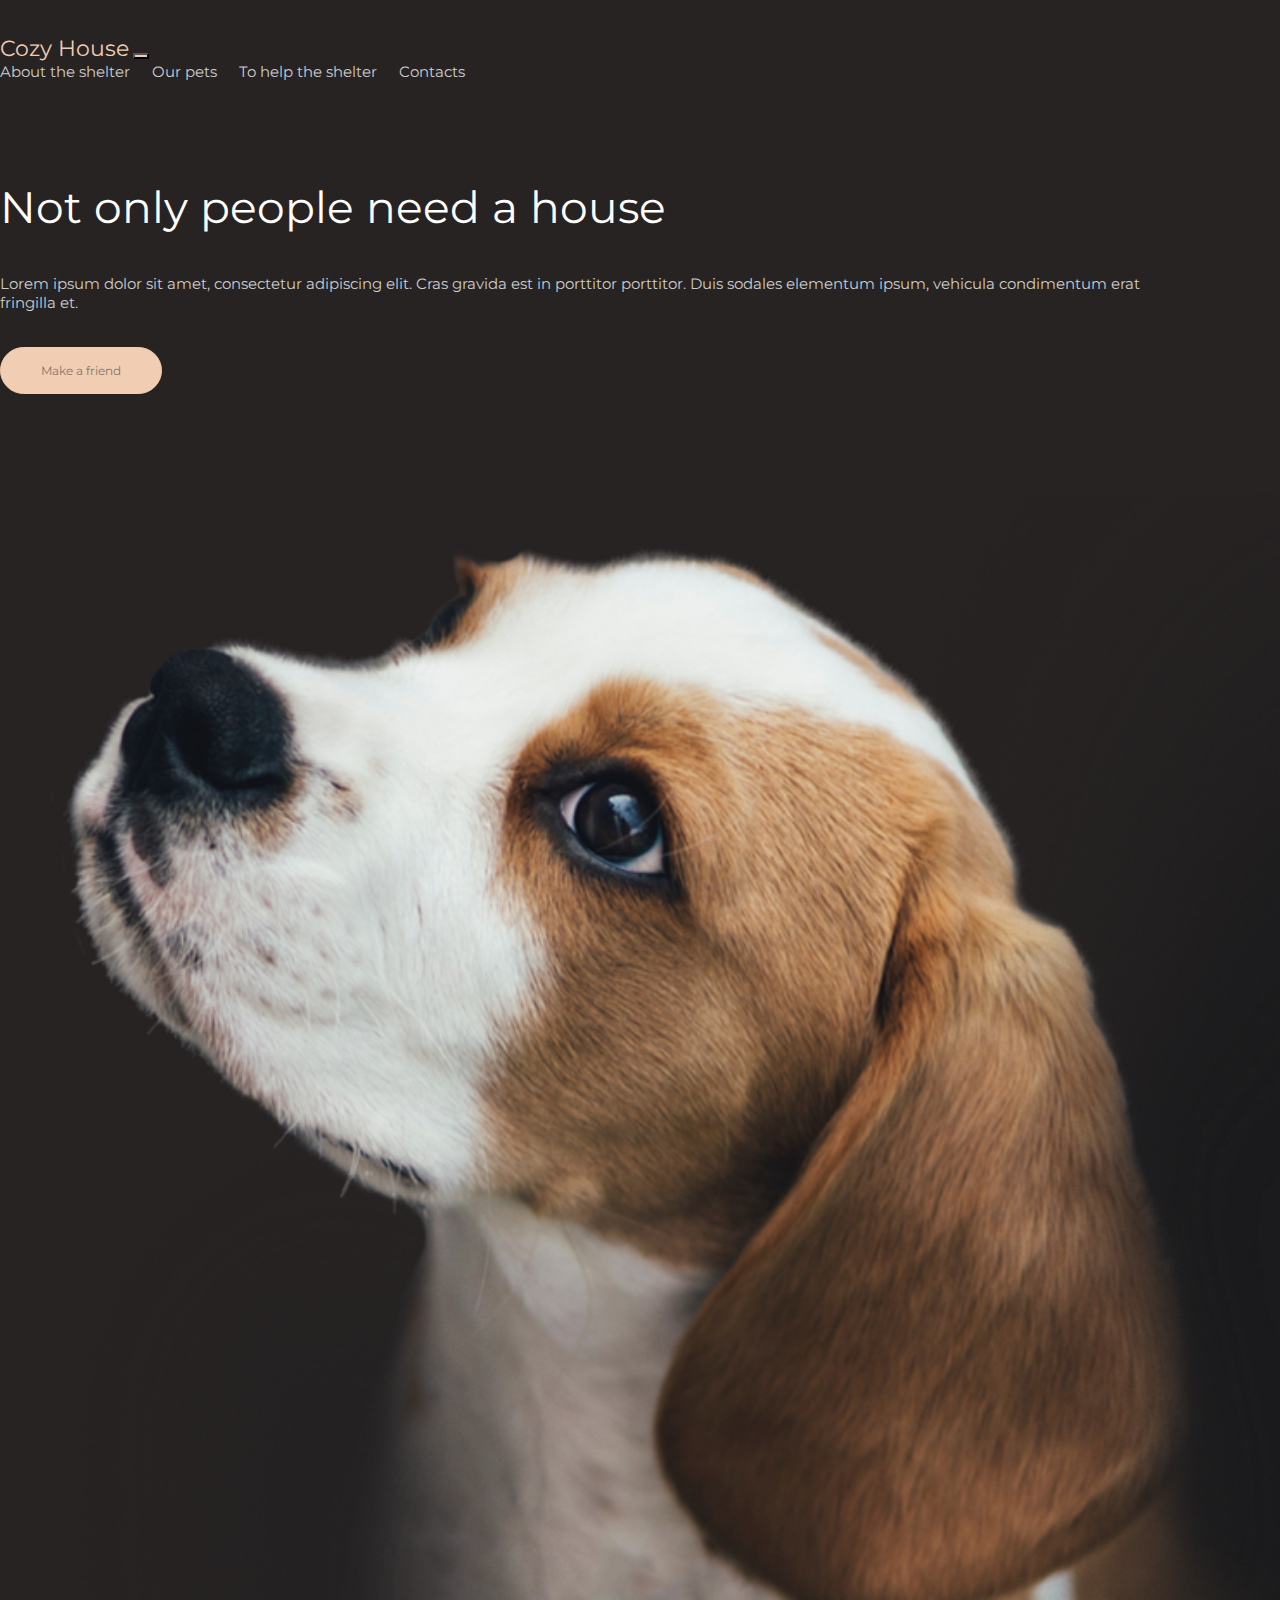
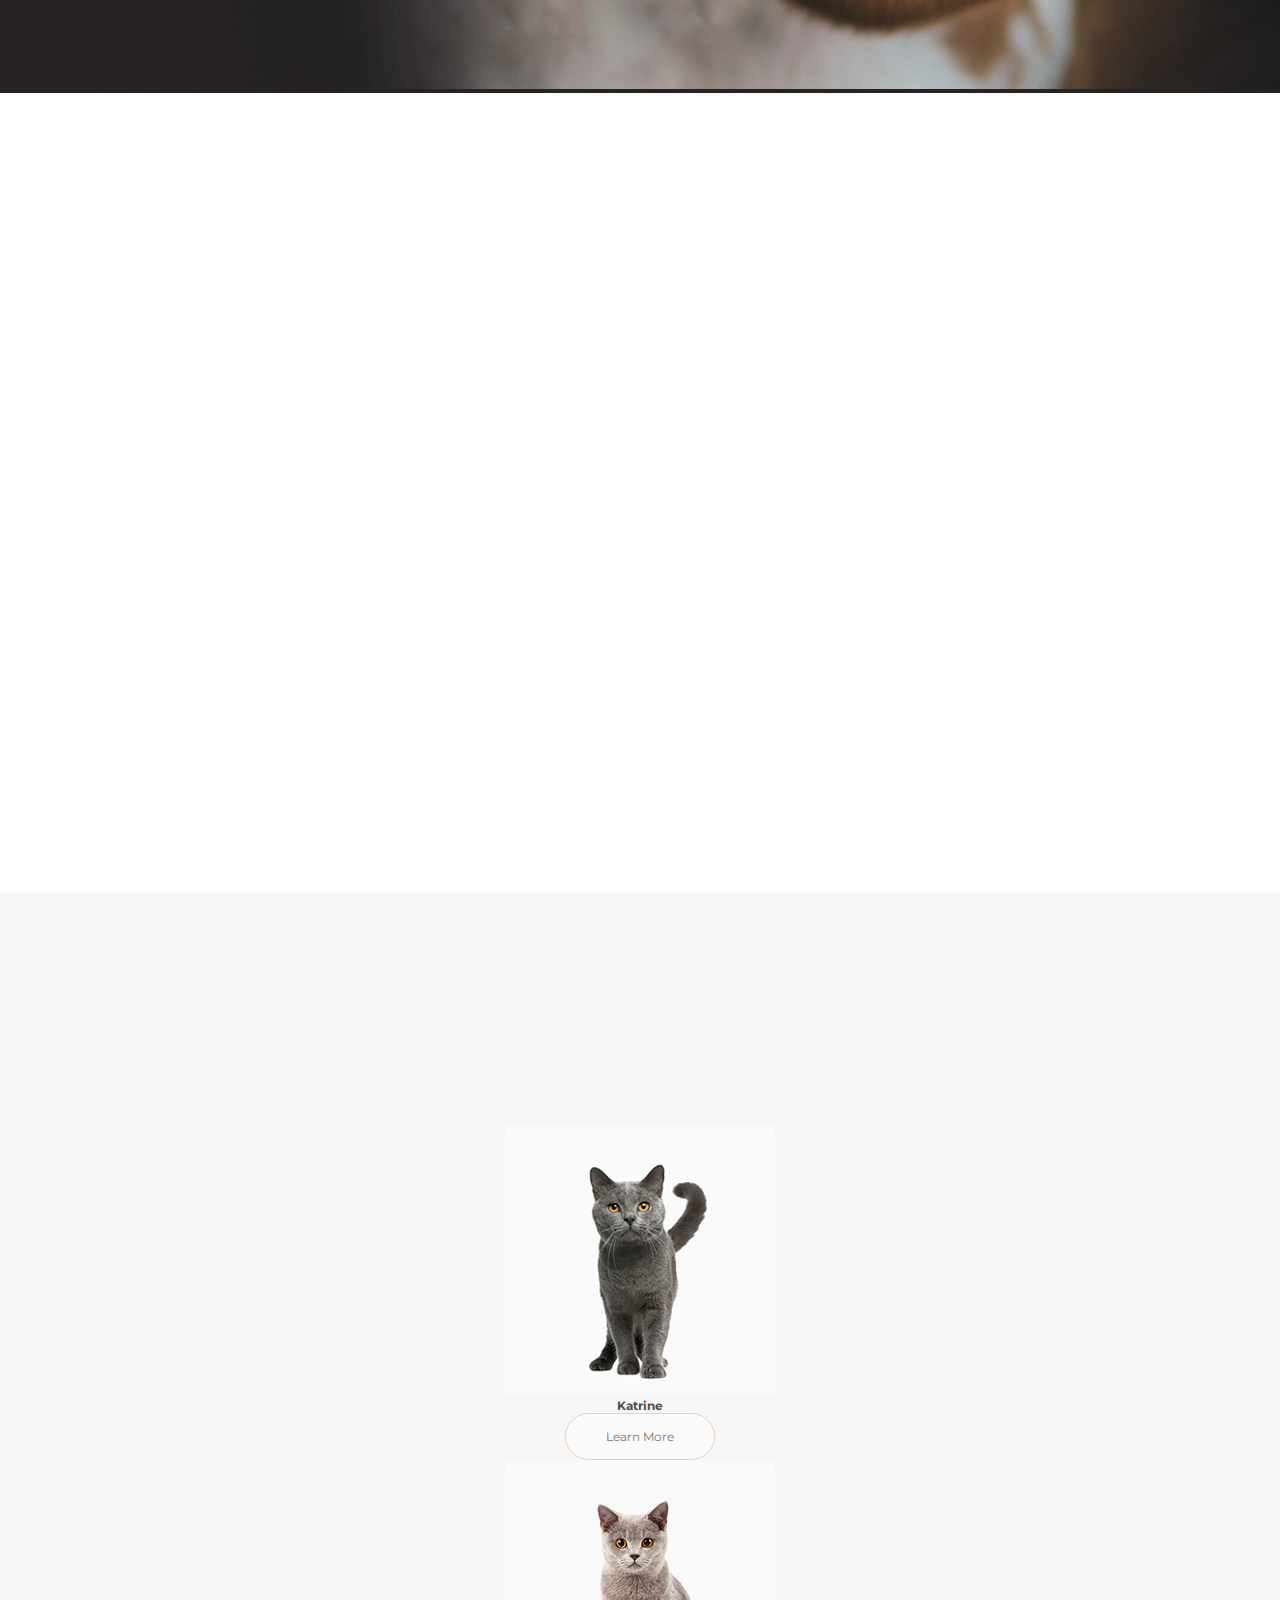
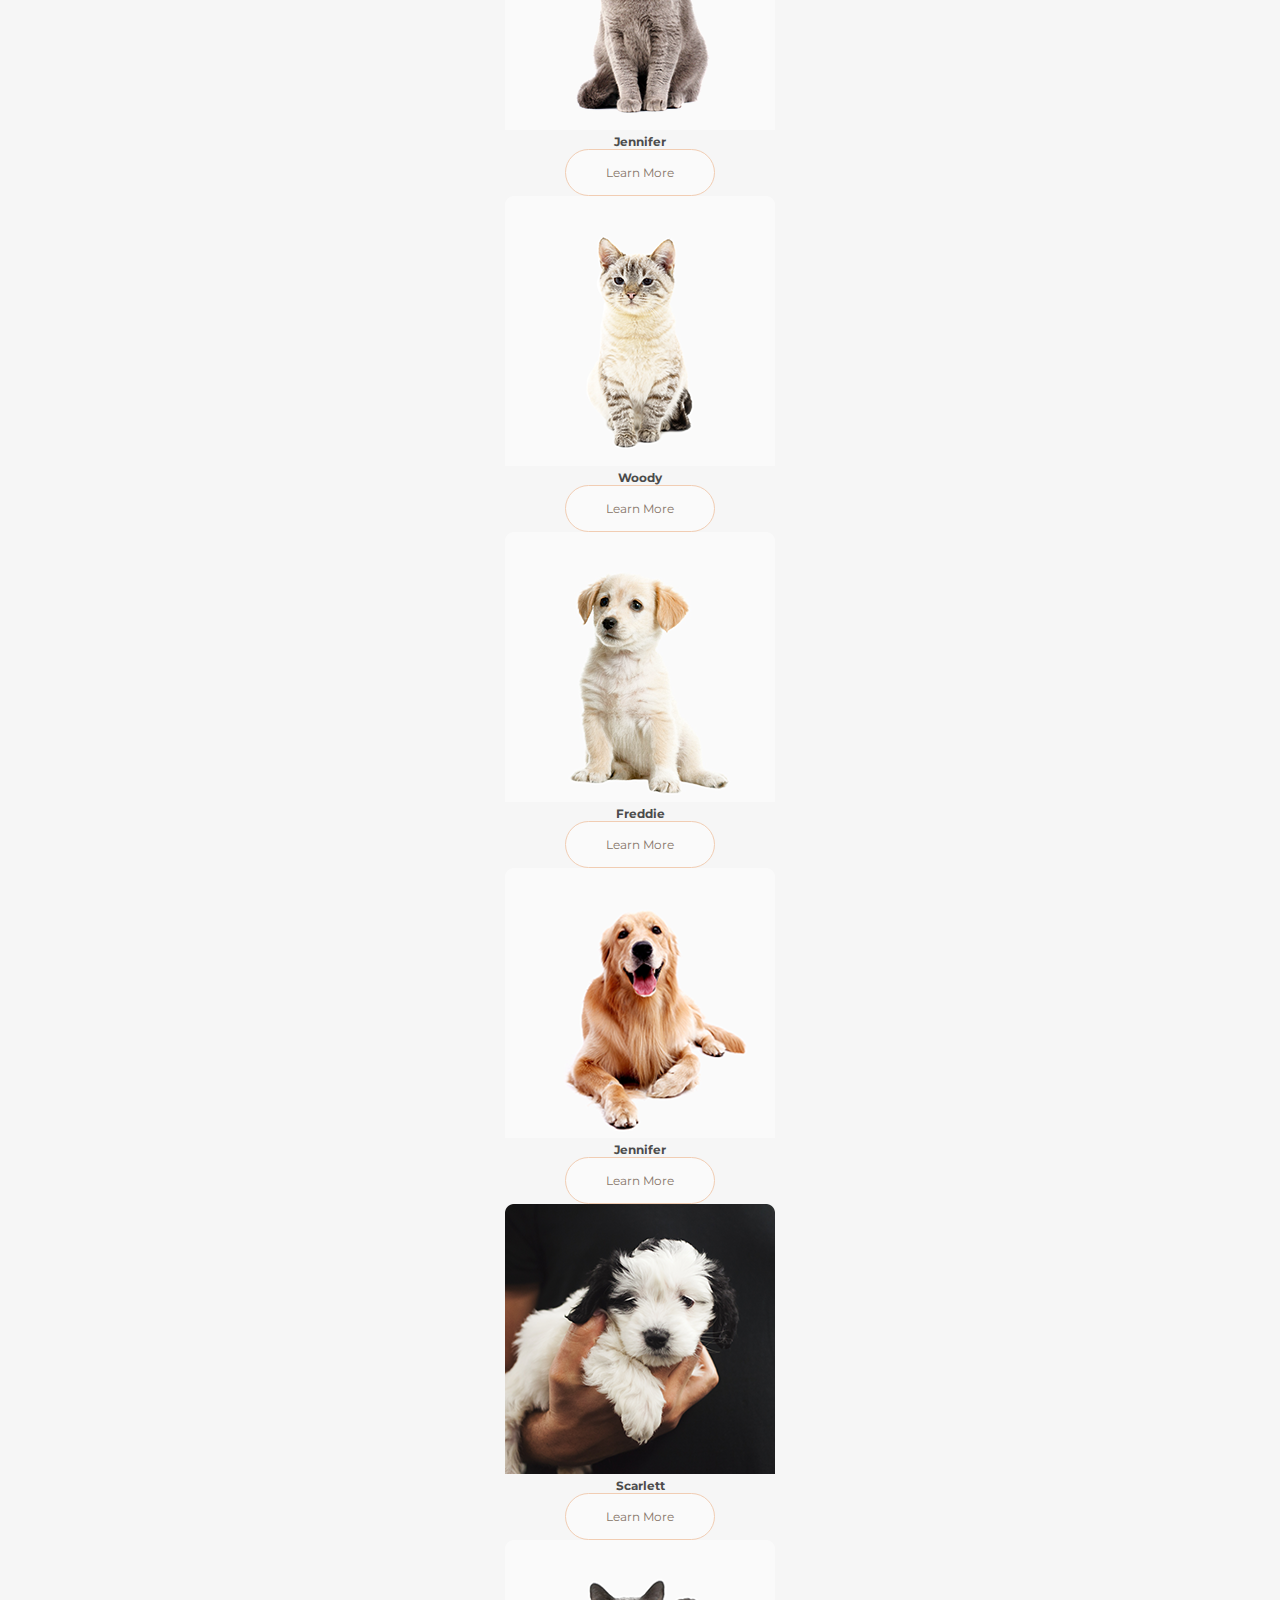
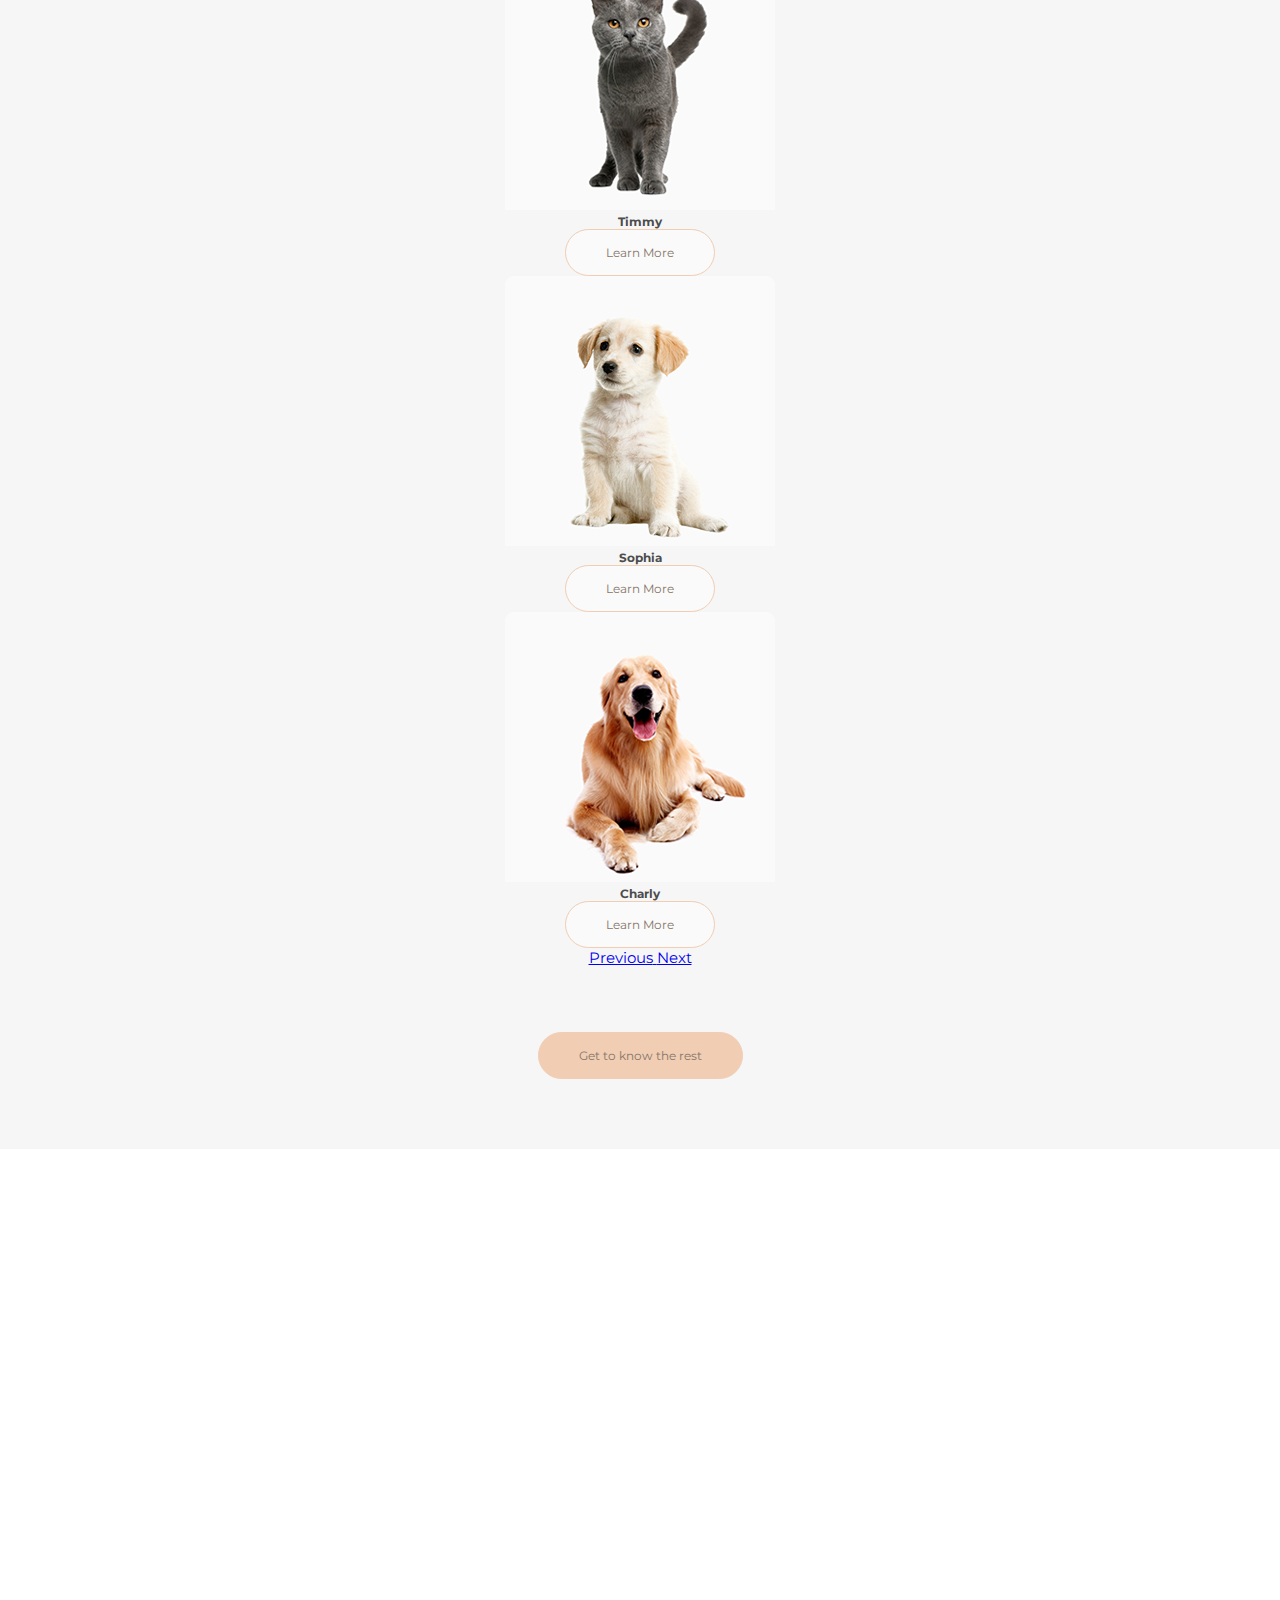
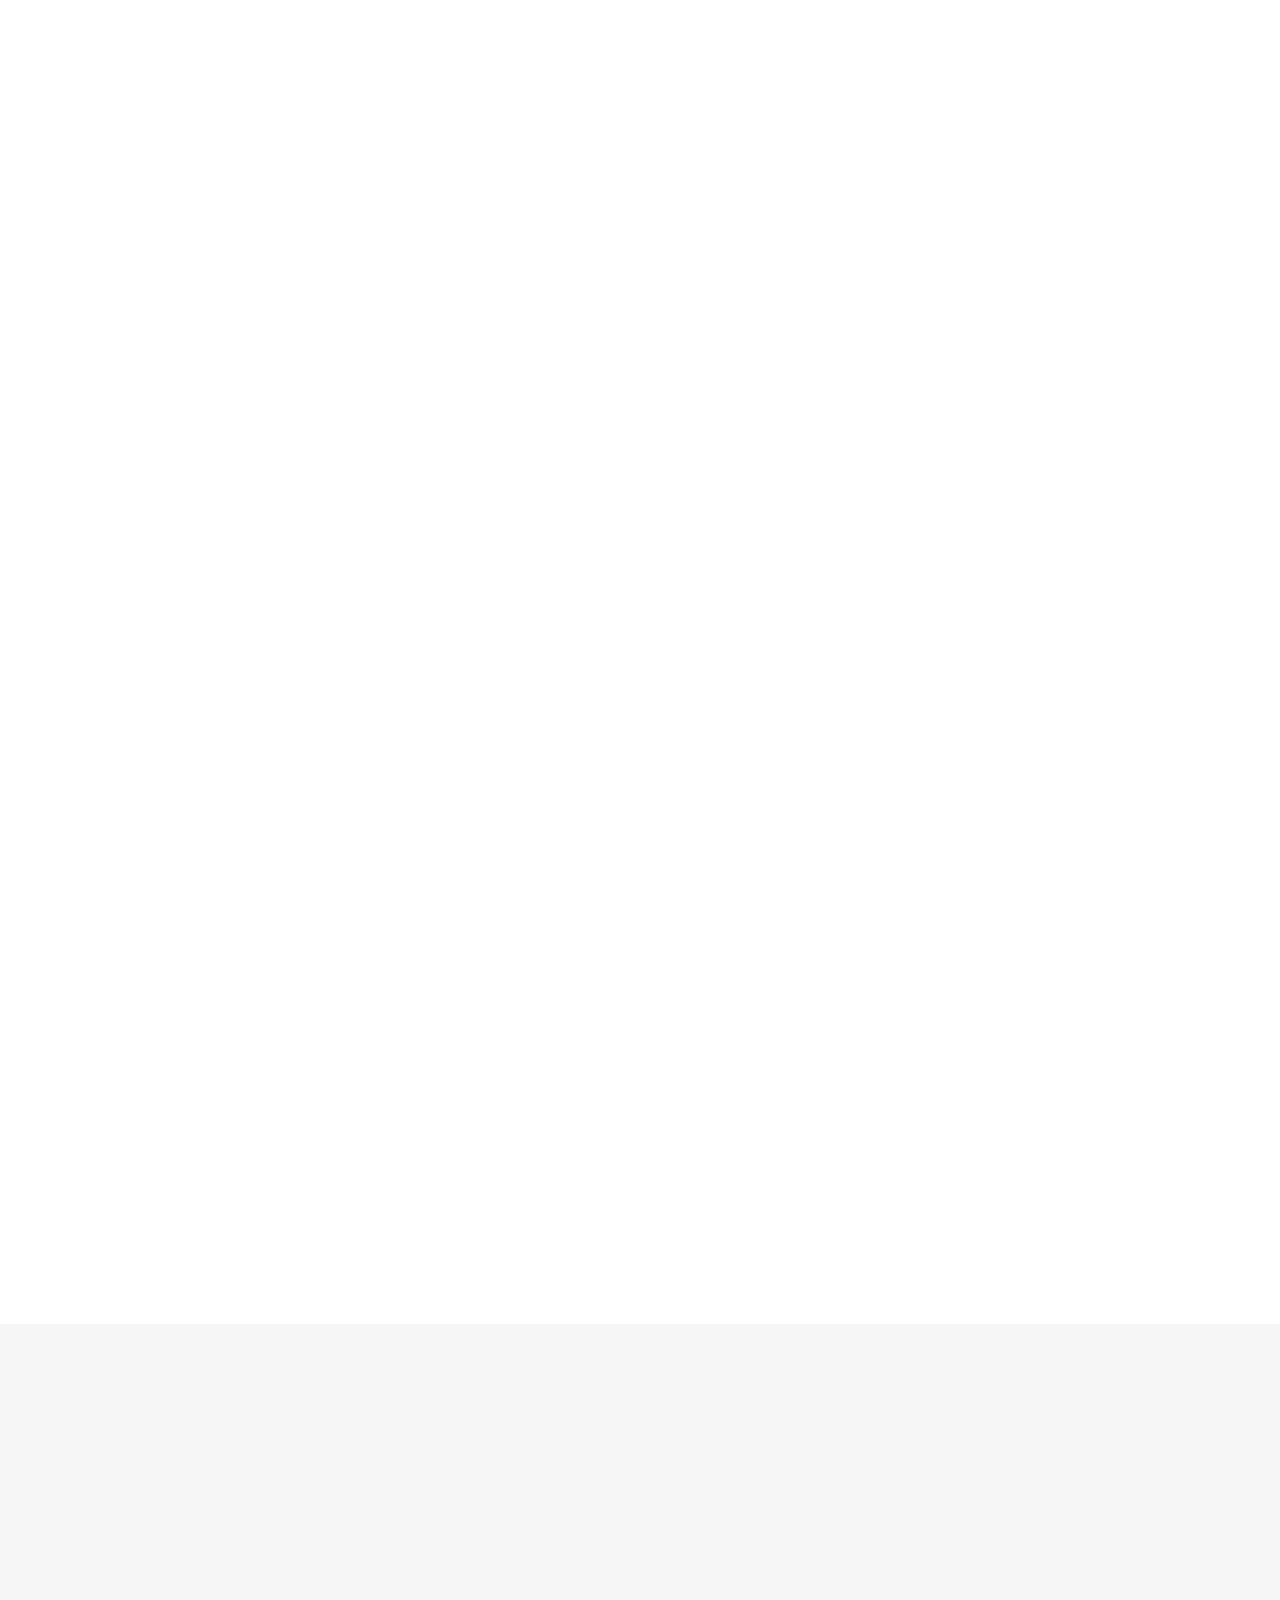
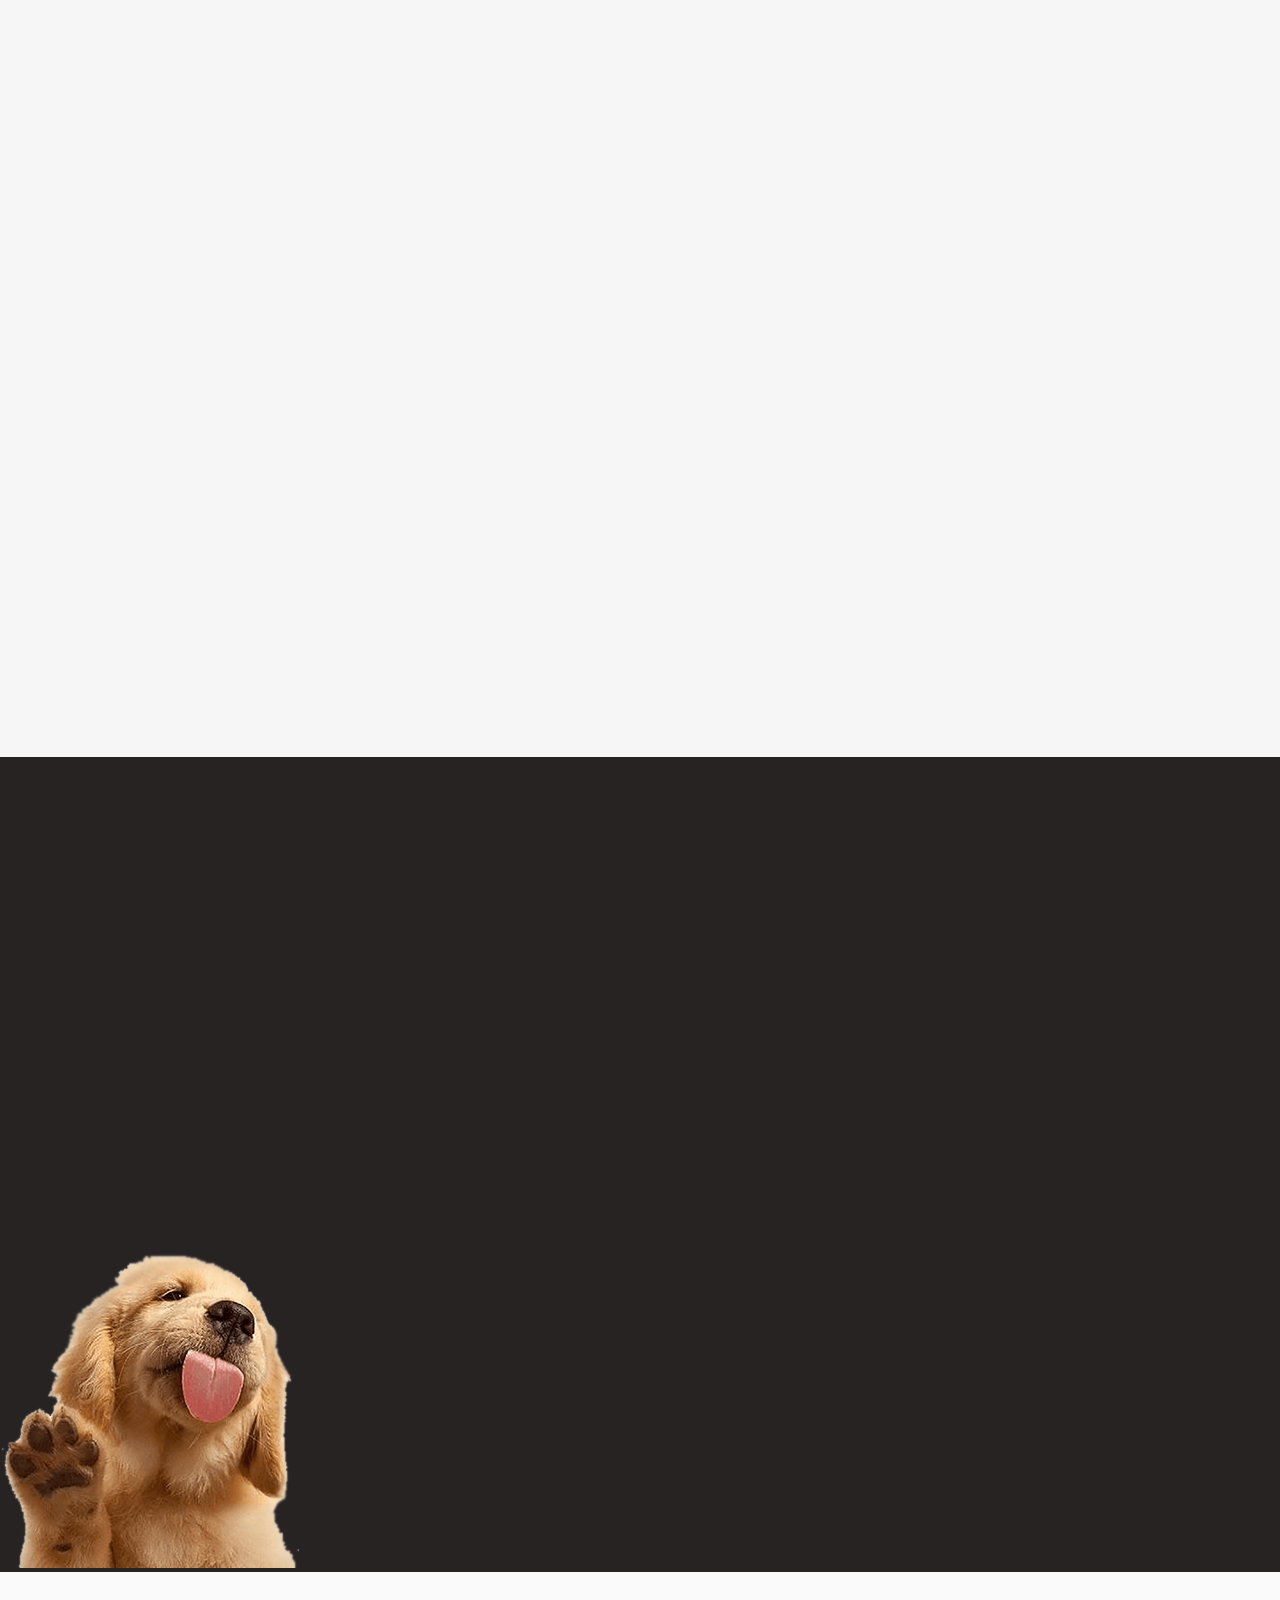
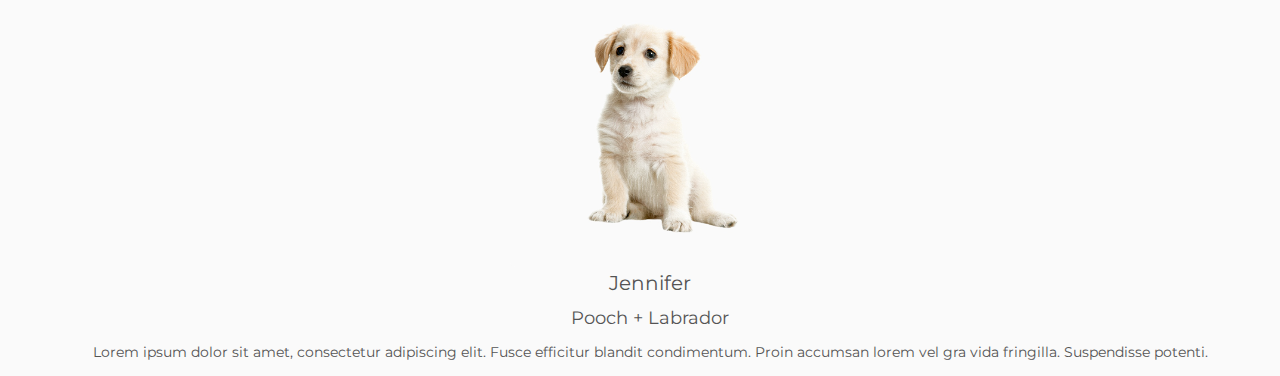
<file: index.html>
<!doctype html>
<html lang="en">
<head>
<!-- Required meta tags -->
<meta charset="utf-8">
<meta name="viewport" content="width=device-width, initial-scale=1">


<!--, shrink-to-fit=no-->
<!-- Useful meta tags -->
<meta http-equiv="x-ua-compatible" content="ie=edge">
<meta name="robots" content="index, follow, noodp">
<meta name="googlebot" content="index, follow">
<meta name="google" content="notranslate">
<meta name="format-detection" content="telephone=no">
<meta name="keywords" content="">
<meta name="description" content="">

<!-- Bootstrap CSS -->
<link rel="stylesheet" href="https://cdn.jsdelivr.net/npm/bootstrap@4.5.3/dist/css/bootstrap.min.css" integrity="sha384-TX8t27EcRE3e/ihU7zmQxVncDAy5uIKz4rEkgIXeMed4M0jlfIDPvg6uqKI2xXr2" crossorigin="anonymous">

<!-- Fonts -->
<link href="https://fonts.googleapis.com/css2?family=Montserrat:wght@400;500;600;700;800;900&display=swap" rel="stylesheet">

<!-- css/style.css-->
<link rel="stylesheet" href="css/style.css">
<!--<script src="https://cdnjs.cloudflare.com/ajax/libs/jquery/3.5.1/jquery.min.js"></script>-->

<title>Cozy House</title>
</head>
<body>

<div class="mask">
    <div class="loader"></div>
</div>


<!--HEADER-->
<header class="header" id="header">
    <div class="container">
        <nav class="navbar navbar-expand-lg navbar-light">
            <a class="header__logo" href="index.html">Cozy House</a>

            <button class="navbar-toggler" type="button" data-toggle="collapse" data-target="#navbarNavAltMarkup" aria-controls="navbarNavAltMarkup" aria-expanded="false" aria-label="Toggle navigation">
            <span class="navbar-toggler-icon"></span>
            </button>

            <div class="collapse navbar-collapse" id="navbarNavAltMarkup">
                <div class="nav">
                    <a class="nav__link" href="#about">About the shelter</a>
                    <a class="nav__link" href="#slider" >Our pets</a>
                    <a class="nav__link" href="#help">To help the shelter</a>
                    <a class="nav__link" href="#donation" >Contacts</a>
                </div>
            </div>
        </nav>
    </div>
</header>
<!--/.HEADER-->

<!--INTRO-->
<div class="intro" id="intro">
    <div class="container">
        <div class="row intro__Full">
            <div class="col-lg-6 intro__inner _animation">
                <div class="intro__content">
                    <h1 class="intro__title">Not only people  need a house</h1>
                    <div class="intro__text">Lorem ipsum dolor sit amet, consectetur adipiscing elit. Cras gravida est in porttitor  porttitor. Duis sodales elementum ipsum, vehicula condimentum erat fringilla et.</div>
                    <a class="cozy__link" href="ourPets.html">Make a friend</a>
                </div>
            </div>
            <div class="col-lg-6">
                <img class="dogs" src="img/CozyHouse/123.png" alt="">
            </div>

        </div>
    </div>
</div>
<!--/.INTRO-->



<!--ABOUT-->
<section class="about" id="about">
    <div class="container">
        <div class="about__inner">
            <div class="row">
                <div class="col-lg-6 about__img _animation">
                    <img src="img/about/Pets.png" alt="Pets">
                </div>
                <div class="col-lg-6 right__content _animation">
                    <h2 class="right__title">About the shelter<br> “Cozy House”</h2>
                    <p class="text">Lorem ipsum dolor sit amet, consectetur adipiscing elit. Fusce efficitur blandit condimentum. Proin accumsan lorem vel gravida fringilla. Suspendisse potenti. Mauris ut pulvinar nunc.</p>
                    <p class="text">Donec consectetur, diam in porta tempus, urna ligula vestibulum nibh, ac ornare felis justo nec leo. Praesent mattis nibh quis ultrices pharetra. Morbi tempus at ante sit amet tristique. Maecenas dignissim justo orci, in laoreet urna dapibus nec. Praesent quis tortor faucibus, tristique ante vitae, dignissim lorem. Sed at ligula et sem mattis gravida ac vel erat. </p>
                </div>
            </div>
        </div>
    </div>
</section>
<!--/.ABOUT-->

<!--SLIDER-->
<section class="slider" id="slider">
    <div class="container">
        <div class="slider__inner">
            <h2 class="title _animation">Our friends who are looking for a house</h2>

            <div class="slider__pets">
            <div id="carouselExampleControls" class="carousel slide" data-ride="carousel">
                <div class="carousel-inner">
                    <div class="carousel-item active">

                        <div class="row">
                            <div class="col-sm-12 col-md-6 col-lg-4">
                                <div class="card card__span">
                                    <img class="card-img-top" src="img/carts/Cat.png" alt="Card image cap">
                                    <div class="card-body">
                                        <h5 class="card-title">Katrine</h5>
                                        <button type="button" class=" button" data-toggle="modal" data-target="#ModalPets">Learn More</button>
                                    </div>
                                </div>
                            </div>

                            <div class="col-sm-12 col-md-6 col-lg-4 slider-sm">
                                <div class="card card__span">
                                    <img class="card-img-top" src="img/carts/Cat2.png" alt="Card image cap">
                                    <div class="card-body">
                                        <h5 class="card-title">Jennifer</h5>
                                        <button type="button" class=" button" data-toggle="modal" data-target="#ModalPets">Learn More</button>
                                    </div>
                                </div>
                            </div>

                            <div class="col-sm-12 col-md-6 col-lg-4 slider-md">
                                <div class="card card__span">
                                    <img class="card-img-top" src="img/carts/Cat3.png" alt="Card image cap">
                                    <div class="card-body">
                                        <h5 class="card-title">Woody</h5>
                                        <button type="button" class=" button" data-toggle="modal" data-target="#ModalPets">Learn More</button>
                                    </div>
                                </div>
                            </div>
                        </div>
                    </div>

                    <div class="carousel-item">
                        <div class="row">
                            <div class="col-sm-12 col-md-6 col-lg-4">
                                <div class="card card__span">
                                    <img class="card-img-top" src="img/carts/Dog.png" alt="Card image cap">
                                    <div class="card-body">
                                        <h5 class="card-title">Freddie</h5>
                                        <button type="button" class=" button" data-toggle="modal" data-target="#ModalPets">Learn More</button>
                                    </div>
                                </div>
                            </div>
                            <div class="col-sm-12 col-md-6 col-lg-4 slider-sm">
                                <div class="card card__span">
                                    <img class="card-img-top" src="img/carts/Dog2.png" alt="Card image cap">
                                    <div class="card-body">
                                        <h5 class="card-title">Jennifer</h5>
                                        <button type="button" class=" button" data-toggle="modal" data-target="#ModalPets">Learn More</button>
                                    </div>
                                </div>
                            </div>
                            <div class="col-sm-12 col-md-6 col-lg-4 slider-md">
                                <div class="card card__span">
                                    <img class="card-img-top" src="img/carts/Dog3.png" alt="Card image cap">
                                    <div class="card-body">
                                        <h5 class="card-title">Scarlett</h5>
                                        <button type="button" class=" button" data-toggle="modal" data-target="#ModalPets">Learn More</button>
                                    </div>
                                </div>
                            </div>
                        </div>
                    </div>

                    <div class="carousel-item">
                        <div class="row">
                            <div class="col-sm-12 col-md-6 col-lg-4">
                                <div class="card card__span">
                                    <img class="card-img-top" src="img/carts/Cat.png" alt="Card image cap">
                                    <div class="card-body">
                                        <h5 class="card-title">Timmy</h5>
                                        <button type="button" class=" button" data-toggle="modal" data-target="#ModalPets">Learn More</button>
                                    </div>
                                </div>
                            </div>
                            <div class="col-sm-12 col-md-6 col-lg-4 slider-sm">
                                <div class="card card__span">
                                    <img class="card-img-top" src="img/carts/Dog.png" alt="Card image cap">
                                    <div class="card-body">
                                        <h5 class="card-title">Sophia</h5>
                                        <button type="button" class=" button" data-toggle="modal" data-target="#ModalPets">Learn More</button>
                                    </div>
                                </div>
                            </div>
                            <div class="col-sm-12 col-md-6 col-lg-4 slider-md">
                                <div class="card card__span">
                                    <img class="card-img-top" src="img/carts/Dog2.png" alt="Card image cap">
                                    <div class="card-body">
                                        <h5 class="card-title">Charly</h5>
                                        <button type="button" class=" button" data-toggle="modal" data-target="#ModalPets">Learn More</button>
                                    </div>
                                </div>
                            </div>
                        </div>
                    </div>
                </div>

                <a class="carousel-control-prev" href="#carouselExampleControls" role="button" data-slide="prev">
                    <span class="carousel-control-prev-icon" aria-hidden="true"></span>
                    <span class="sr-only">Previous</span>
                </a>
                <a class="carousel-control-next" href="#carouselExampleControls" role="button" data-slide="next">
                    <span class="carousel-control-next-icon" aria-hidden="true"></span>
                    <span class="sr-only">Next</span>
                </a>
                </div>
            </div>
            <a class="cozy__link" href="ourPets.html">Get to know the rest</a>
        </div>
    </div>
</section>
<!--/.SLIDER-->

<!--HELP-->
<section class="help" id="help">
    <div class="container">
        <div class="help__inner">
            <h2 class="title _animation">Than you can help our shelter</h2>
            <div class="row help__row">
                <div class="col-sm-6 col-md-4 col-lg-2 help__item _animation">
                    <img class="help__image" src="img/shelter/1.png" alt="">
                    <h2 class="help__name">Pet food</h2>
                </div>
                <div class="col-sm-6 col-md-4 col-lg-2 help__item _animation">
                    <img class="help__image" src="img/shelter/2.png" alt="">
                    <h2 class="help__name">Transportation</h2>
                </div>
                <div class="col-sm-6 col-md-4 col-lg-2 help__item _animation">
                    <img class="help__image" src="img/shelter/3.png" alt="">
                    <h2 class="help__name">Toys</h2>
                </div>
                <div class="col-sm-6 col-md-4 col-lg-2 help__item _animation">
                    <img class="help__image" src="img/shelter/4.png" alt="">
                    <h2 class="help__name">Collars / leashes</h2>
                </div>
                <div class="col-sm-6 col-md-4 col-lg-2 help__item _animation">
                    <img class="help__image" src="img/shelter/5.png" alt="">
                    <h2 class="help__name">Bowls and cups</h2>
                </div>
                <div class="col-sm-6 col-md-4 col-lg-2 help__item _animation">
                    <img class="help__image" src="img/shelter/6.png" alt="">
                    <h2 class="help__name">Shampoos</h2>
                </div>
                <div class="col-sm-6 col-md-4 col-lg-2 help__item _animation">
                    <img class="help__image" src="img/shelter/7.png" alt="">
                    <h2 class="help__name">Vitamins</h2>
                </div>
                <div class="col-sm-6 col-md-4 col-lg-2 help__item _animation">
                    <img class="help__image" src="img/shelter/8.png" alt="">
                    <h2 class="help__name">Medicines</h2>
                </div>
                <div class="col-sm-6 col-md-4 col-lg-2 help__item _animation">
                    <img class="help__image" src="img/shelter/9.png" alt="">
                    <h2 class="help__name">Sleeping area</h2>
                </div>
            </div>
        </div>
    </div>
</section>
<!--/.HELP-->

<!--DONATION-->
<section class="donation" id="donation">
    <div class="container">
        <div class="donation__inner">
            <div class="row">
                <div class="col-sm-12 col-md-12 col-lg-6 about__img _animation">
                    <img class="donation__img" src="img/Supfooter/Dog.png" alt="">
                </div>
                <div class="col-sm-12 col-md-12 col-lg-6 right__content _animation">
                    <h2 class="right__title">In addition, you  can make a donation</h2>
                    <p class="text">Name of the bank / Type of bank account</p>
                    <a class="bank" href="https://yandex.ru/maps/213/moscow/search/банк/">
                        <img class="credit" src="img/Supfooter/credit-card%20(1).png" alt="">
                        <span class="number">8380 2880 8028 8791 7435</span>
                    </a>
                    <div class="subtitle">Legal information and lorem ipsum dolor sit amet, consectetur adipiscing elit. Maecenas a ipsum at libero sagittis dignissim sed ac diam. Praesent ultrices maximus tortor et vulputate. Interdum et malesuada fames ac ante ipsum primis in faucibus. </div>
                </div>
            </div>
        </div>
    </div>
</section>
<!--/.DONATION-->


<!--FOOTER-->
<footer class="footer">
    <div class="container">
        <div class="footer__inner">
            <div class="row">
                <div class="col-lg-4">
                    <div class="footer__title _animation">For questions <br>and suggestions</div>
                    <div class="footer__content _animation">

                        <div class="footer__item">
                            <img class="link__img" src="img/footer/email.png" alt="">
                            <a class="footer__link" target="_blank" href="mailto:email@shelter.com">email@shelter.com</a>
                        </div>

                        <div class="footer__item">
                            <img class="link__img" src="img/footer/tel.png" alt="">
                            <a class="footer__link" target="_blank" href="tel:+136745677554">+13 674 567 75 54</a>
                        </div>

                    </div>
                </div>
                <div class="col-lg-4">
                    <div class="footer__title _animation">We are waiting  for your visit</div>
                    <div class="footer__content _animation">

                        <div class="footer__item">
                            <img class="link__img" src="img/footer/pin.png" alt="">
                            <a class="footer__link" target="_blank" href="https://www.trolleytours.com/boston/map">Boston, Central Street, 1st</a>
                        </div>

                        <div class="footer__item">
                            <img class="link__img" src="img/footer/pin.png" alt="">
                            <a class="footer__link" target="_blank" href="https://yandex.ru/maps/10393/london/search/London%2C%20South%20Park%2C%2018st/?from=tabbar&ll=-0.059879%2C51.490386&sll=-0.059879%2C51.490331&source=serp_navig&z=11">London, South Park, 18st</a>
                        </div>

                    </div>
                </div>
                <div class="col-lg-4">
                    <img class="footer__img" src="img/footer/Dogs.png" alt="Dog">
                </div>
            </div>
        </div>
    </div>
</footer>
<!--/.FOOTER-->

<!--MODAL-->
<div class="modal fade" id="ModalPets" tabindex="-1" role="dialog" aria-hidden="true">
  <div class="modal-dialog modal-dialog-centered" role="document">
    <div class="modal-content">
        <div class="modal__inner">
            <div class="modal__image">
                <img class="modal-img" src="img/modalWindow/1.png" alt="">
            </div>
            <div class="modal__content">
                <div class="modal-name">Jennifer</div>
                <div class="modal-breed">Pooch + Labrador</div>
                <div class="modal-text">Lorem ipsum dolor sit amet, consectetur adipiscing elit. Fusce efficitur blandit condimentum. Proin accumsan lorem vel gra vida fringilla. Suspendisse potenti.</div>
            </div>
        </div>
    </div>
  </div>
</div>
<!--/.MODAL-->

<script src="https://code.jquery.com/jquery-3.5.1.slim.min.js" integrity="sha384-DfXdz2htPH0lsSSs5nCTpuj/zy4C+OGpamoFVy38MVBnE+IbbVYUew+OrCXaRkfj" crossorigin="anonymous"></script>
<script src="https://cdn.jsdelivr.net/npm/bootstrap@4.5.3/dist/js/bootstrap.bundle.min.js" integrity="sha384-ho+j7jyWK8fNQe+A12Hb8AhRq26LrZ/JpcUGGOn+Y7RsweNrtN/tE3MoK7ZeZDyx" crossorigin="anonymous"></script>
<script src="js/script.js"></script>

</body>
</html>
</file>
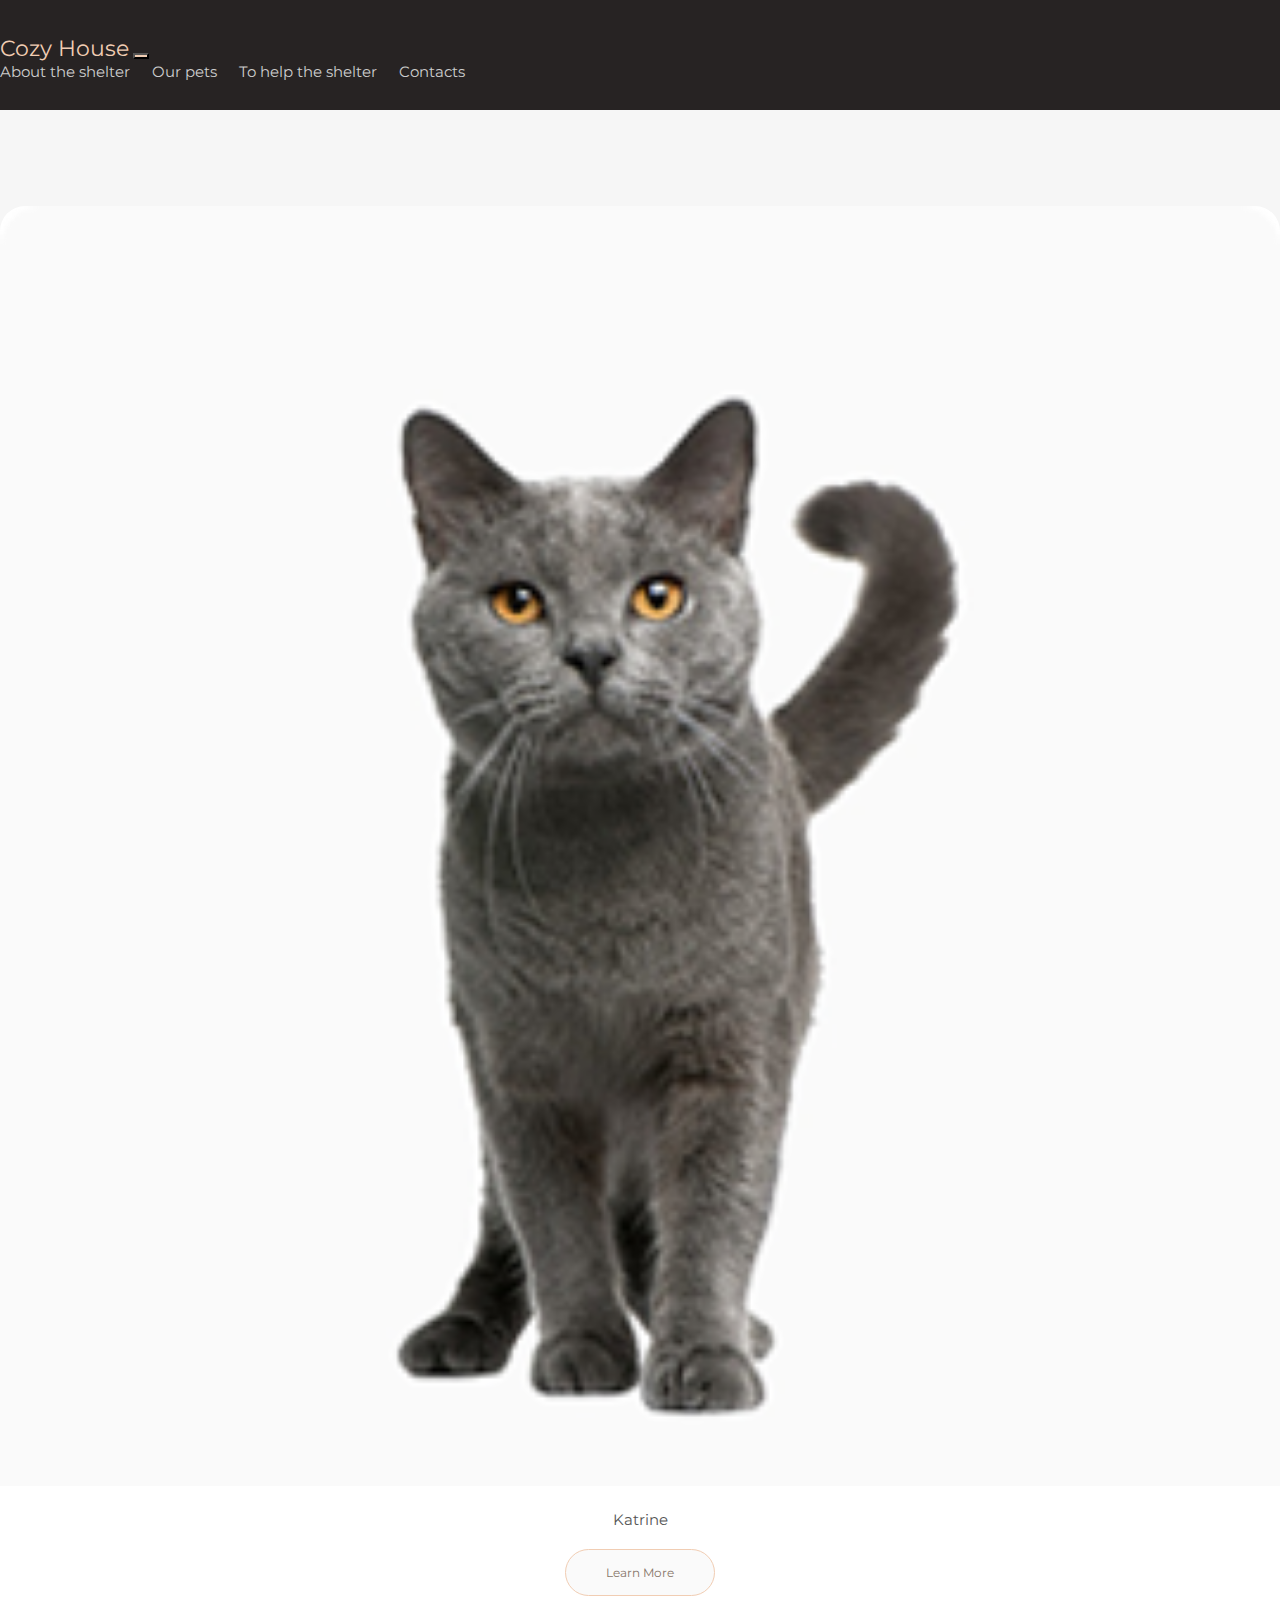
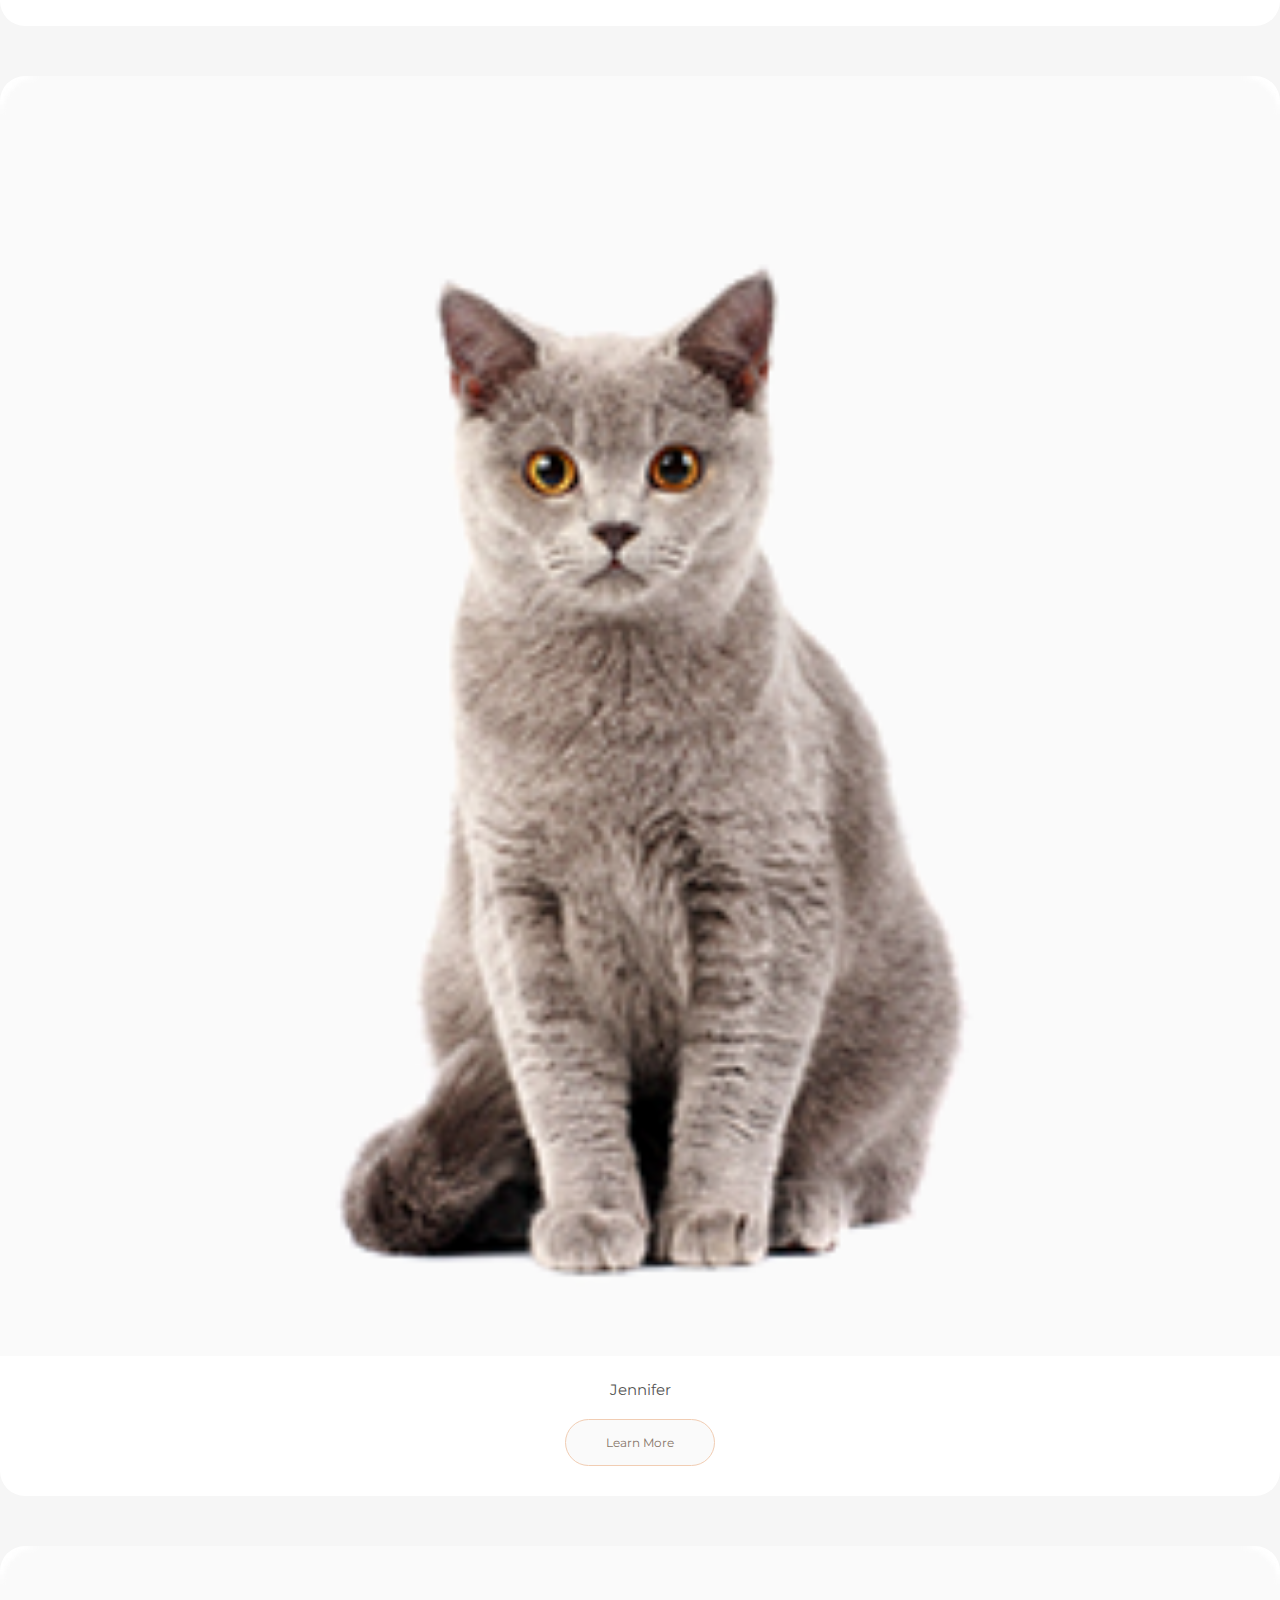
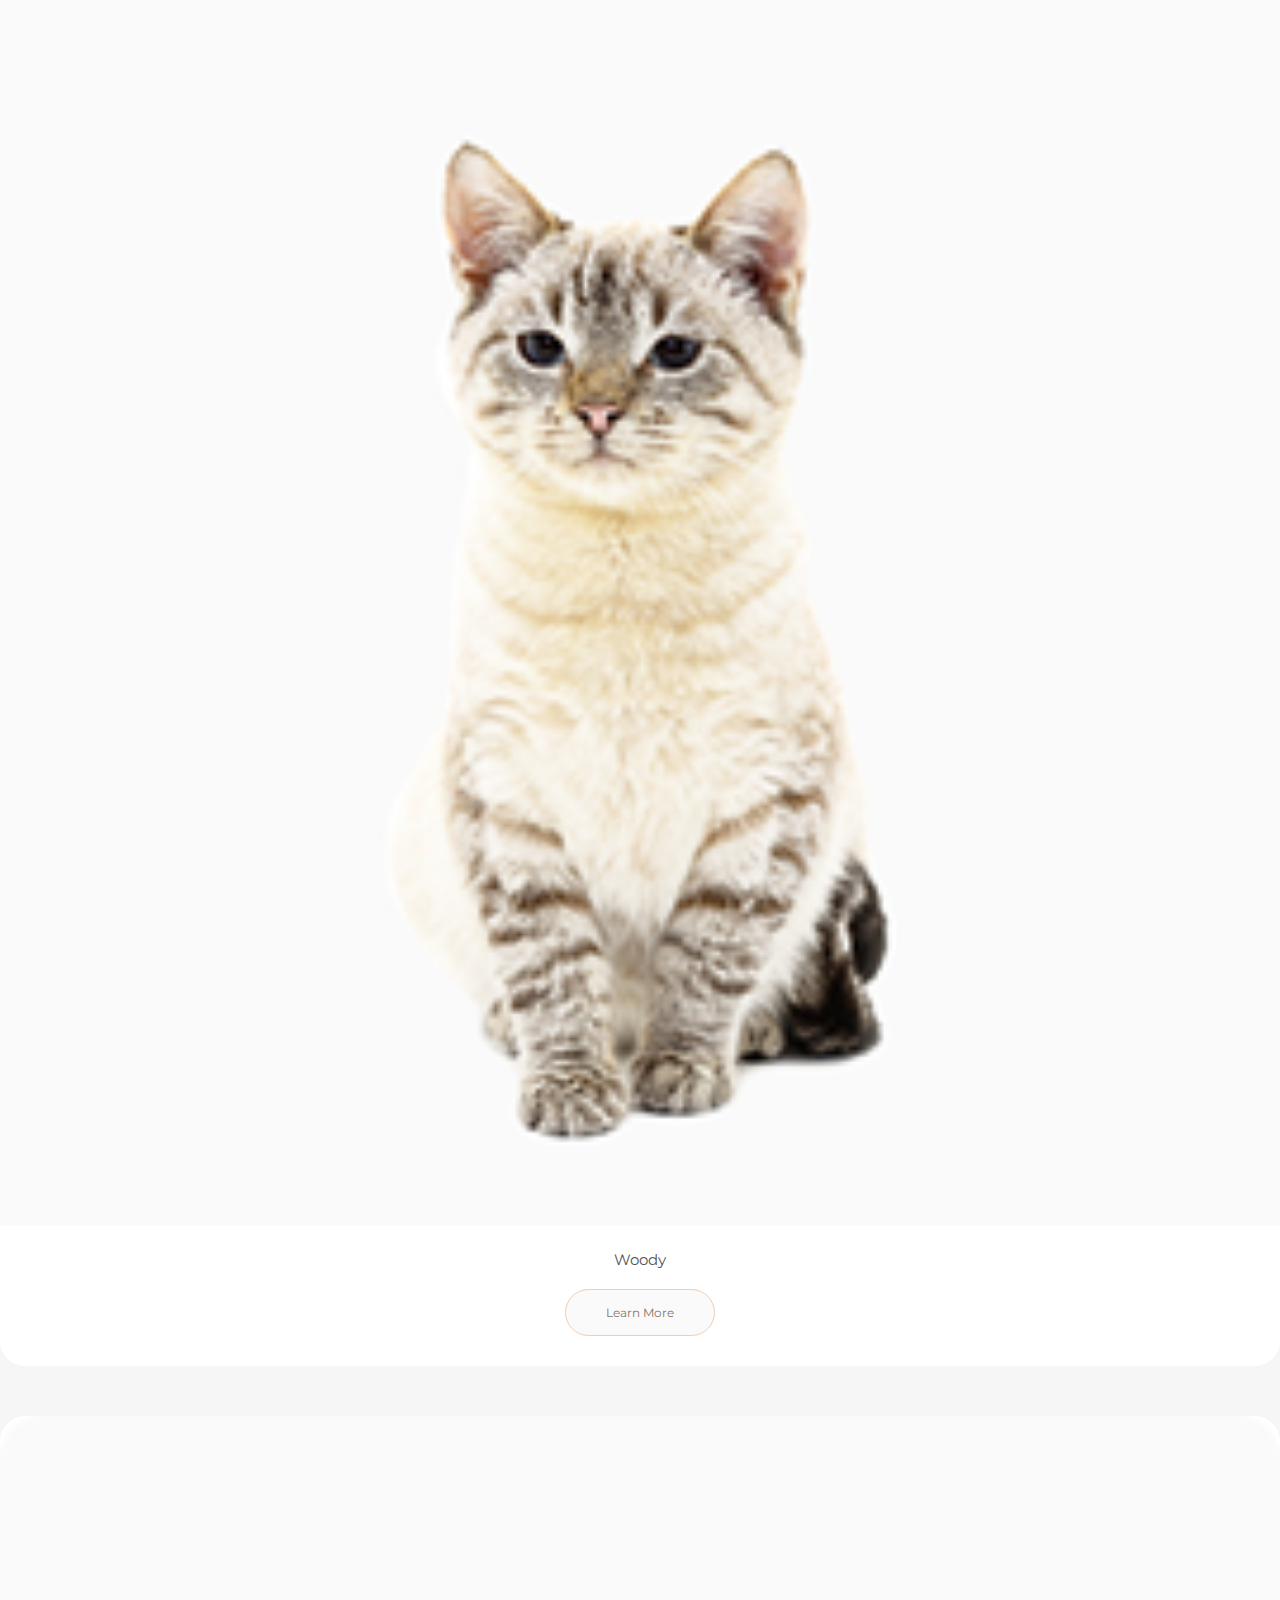
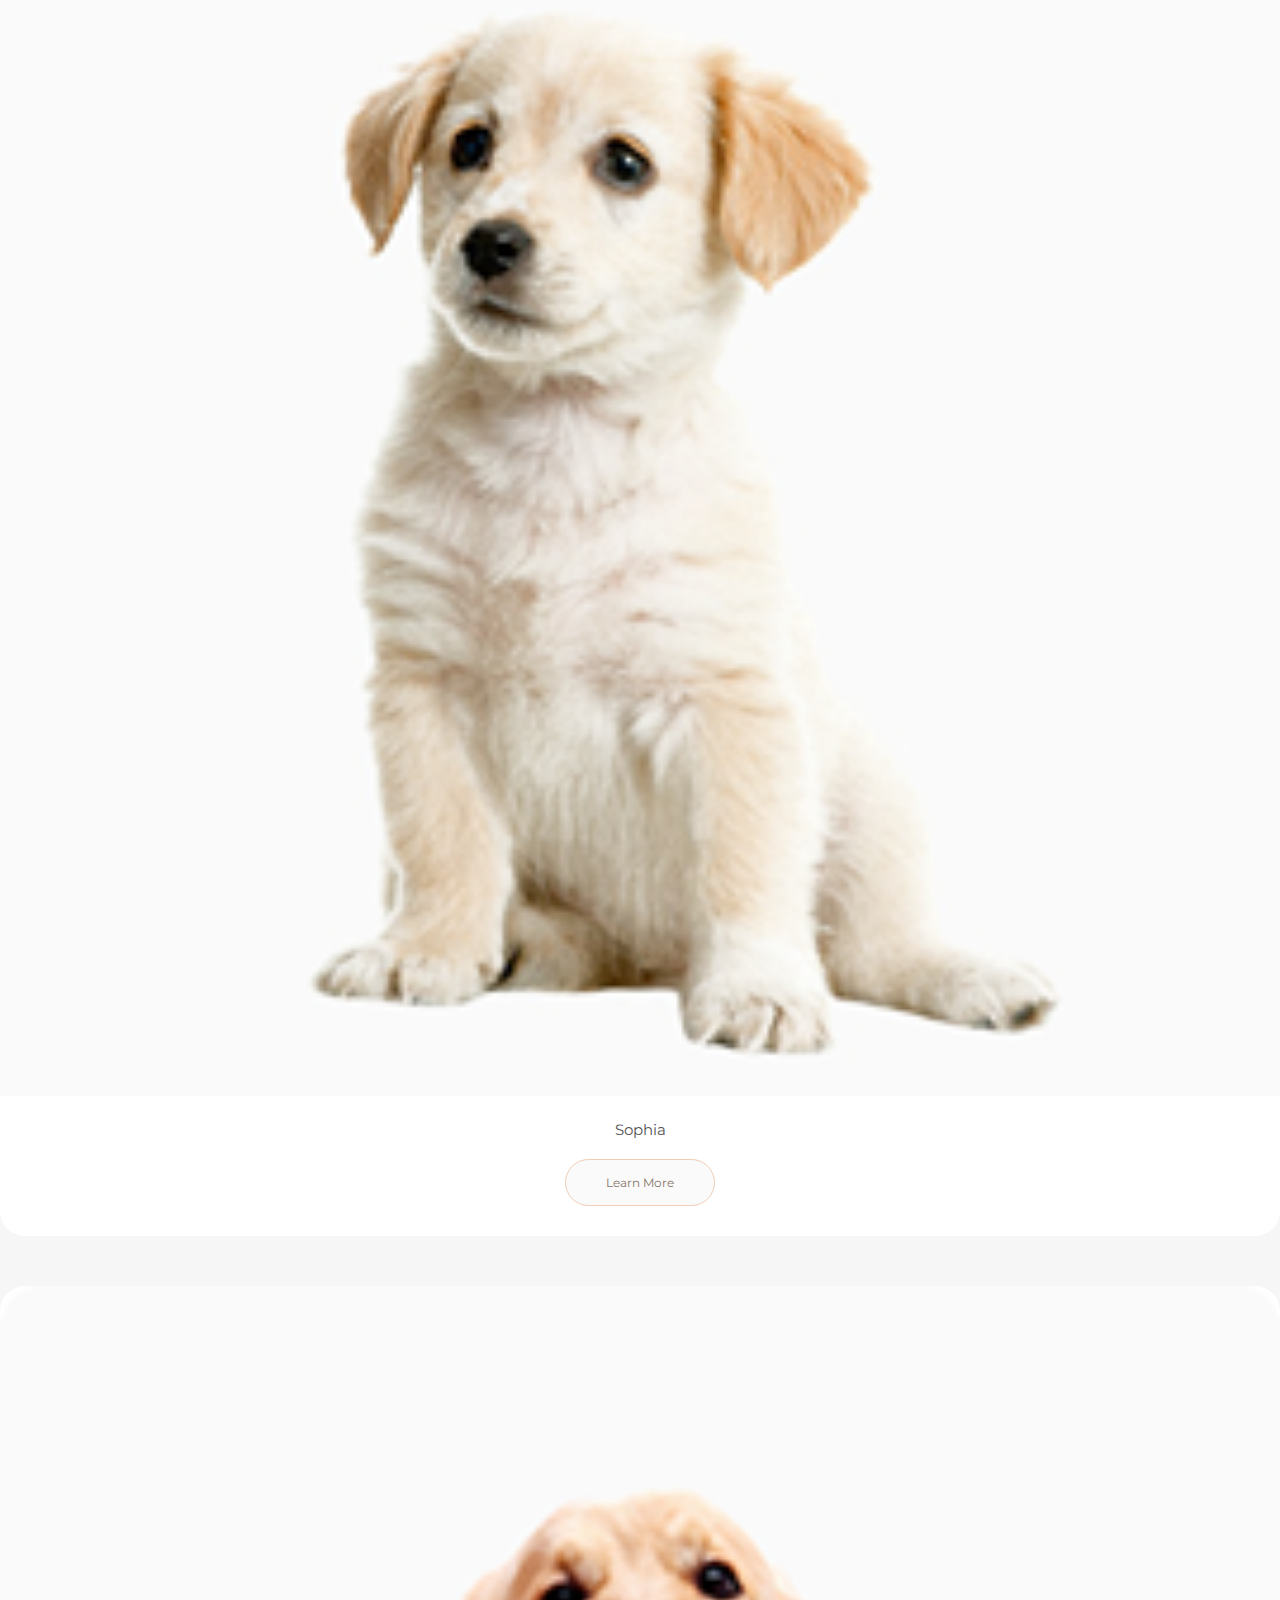
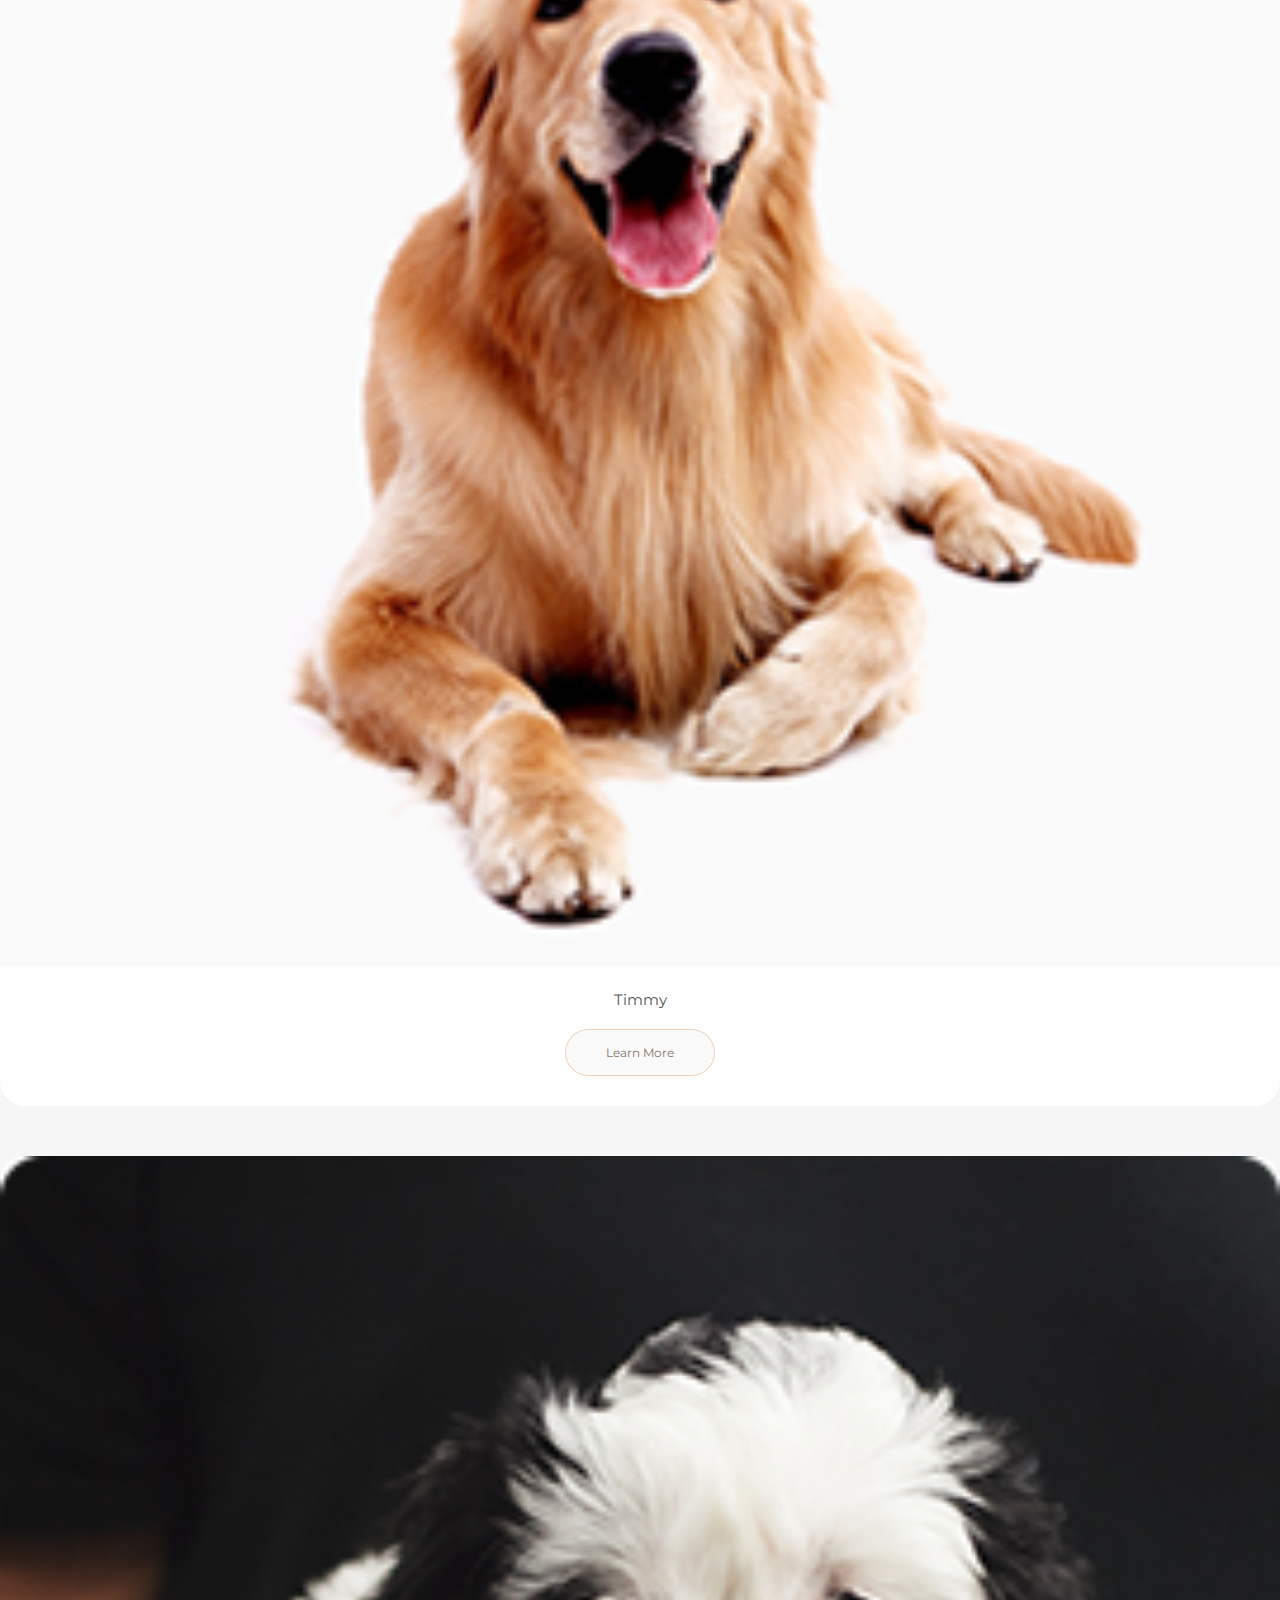
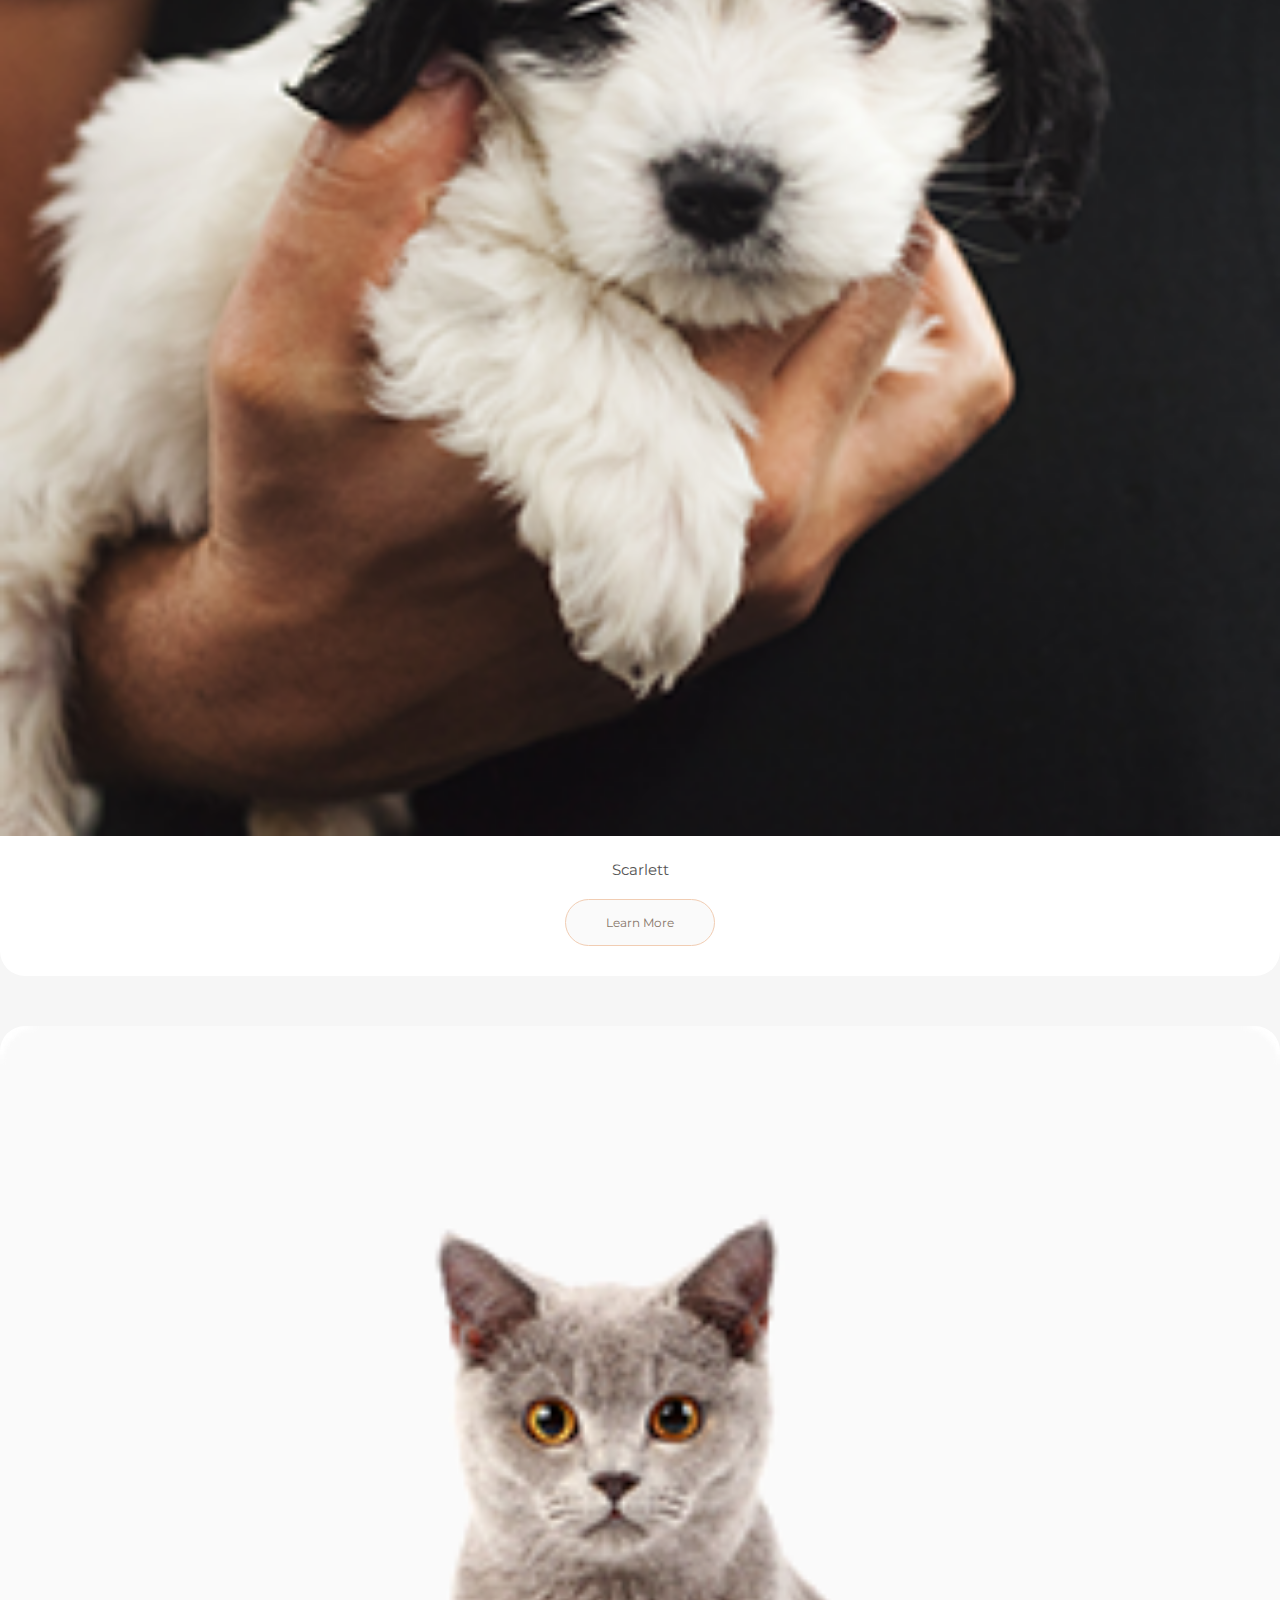
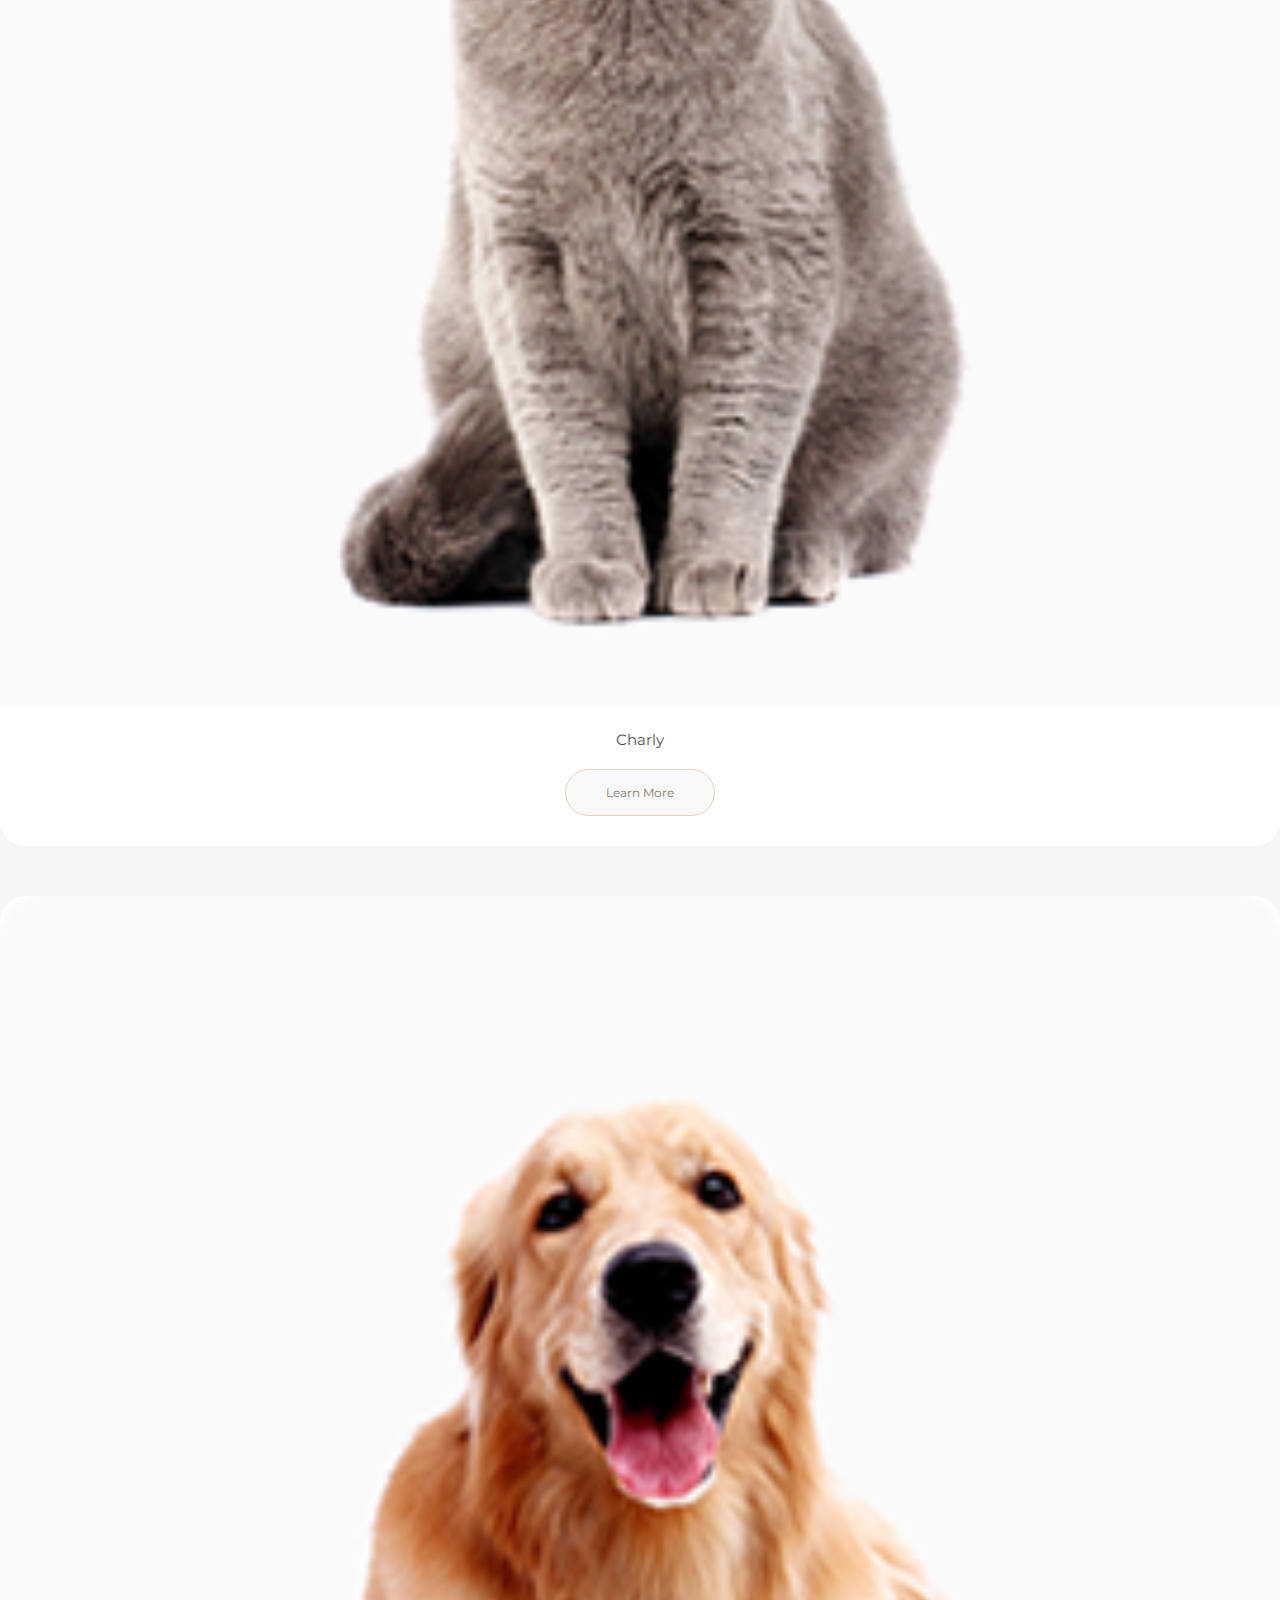
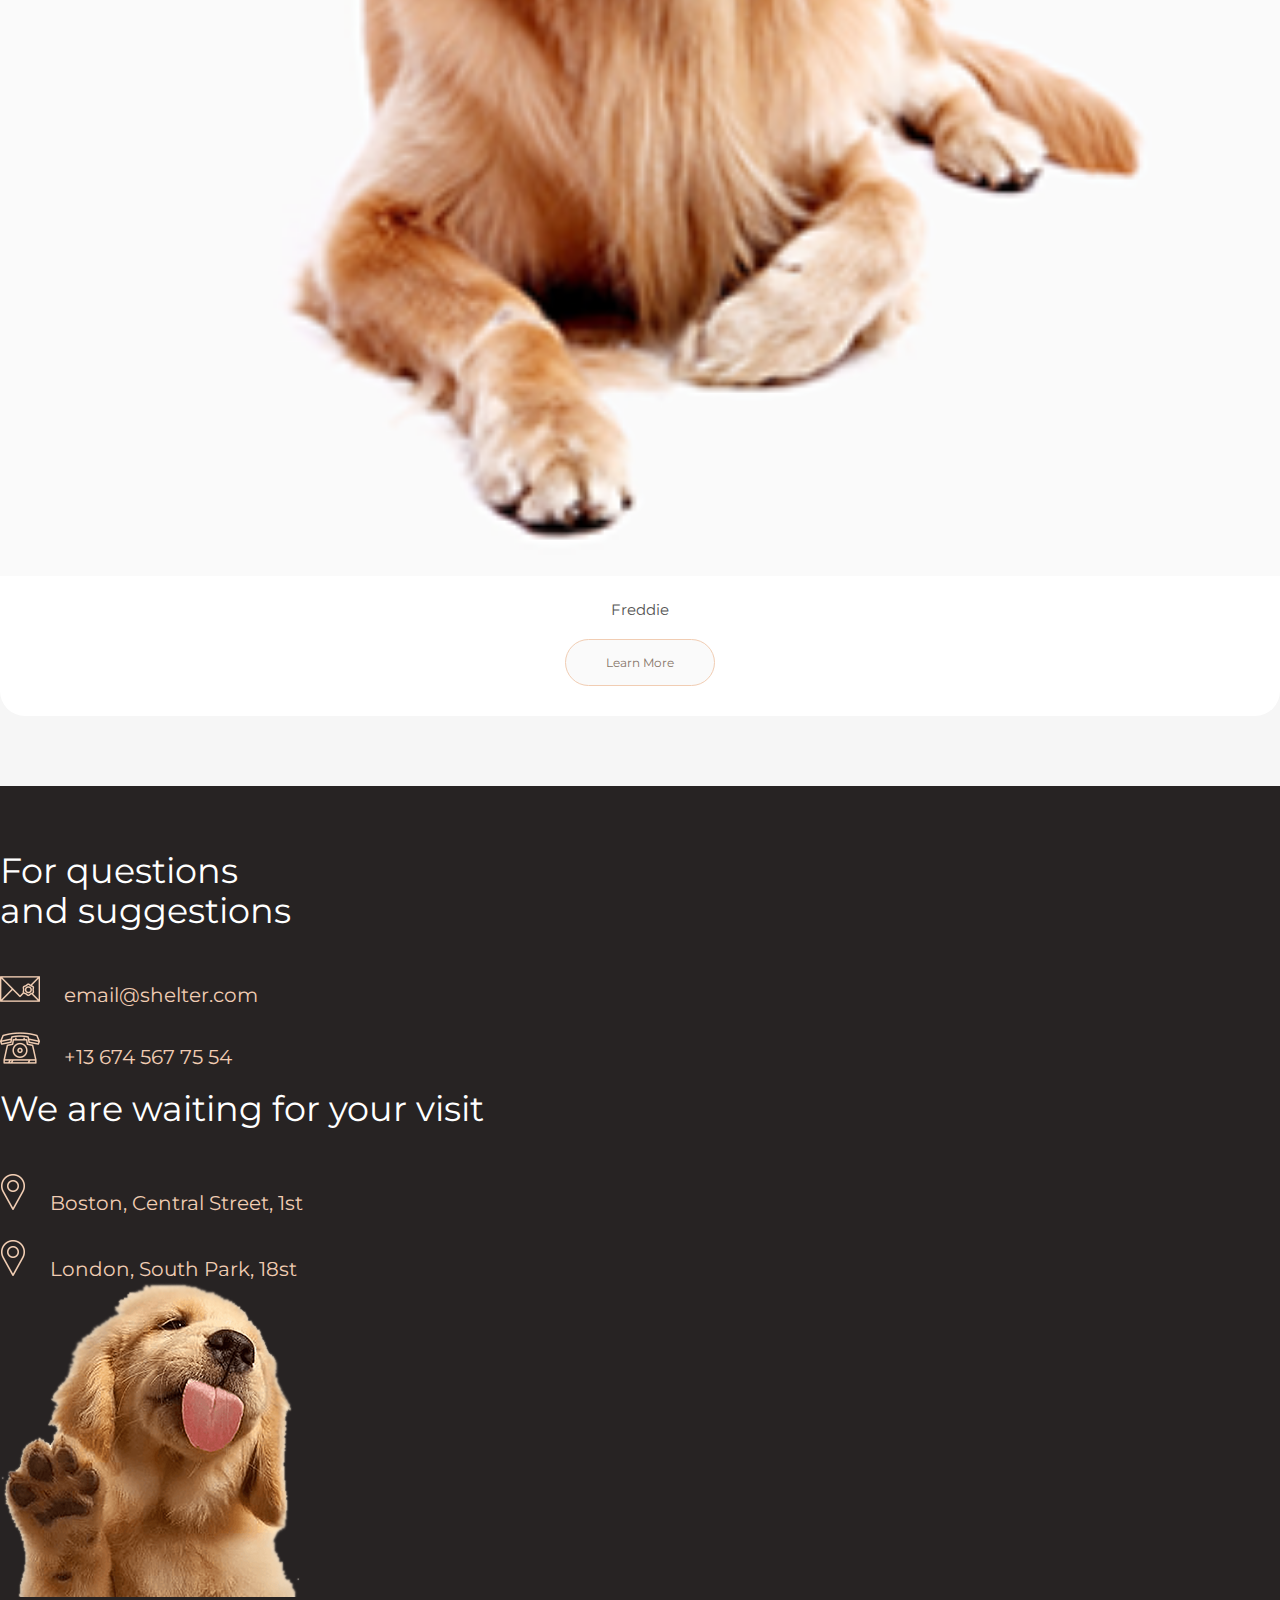
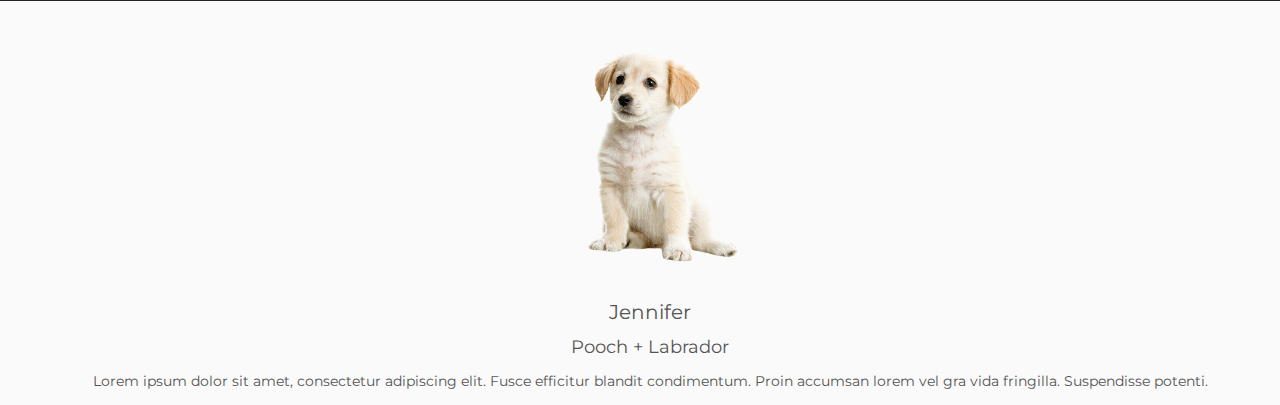
<file: ourPets.html>
<!doctype html>
<html lang="en">
<head>
<!-- Required meta tags -->
<meta charset="utf-8">
<meta name="viewport" content="width=device-width, initial-scale=1, shrink-to-fit=no">

<!-- Bootstrap CSS -->
<link rel="stylesheet" href="https://cdn.jsdelivr.net/npm/bootstrap@4.5.3/dist/css/bootstrap.min.css" integrity="sha384-TX8t27EcRE3e/ihU7zmQxVncDAy5uIKz4rEkgIXeMed4M0jlfIDPvg6uqKI2xXr2" crossorigin="anonymous">

<!-- Fonts -->
<link href="https://fonts.googleapis.com/css2?family=Montserrat:wght@400;500;600;700;800;900&display=swap" rel="stylesheet">

<!-- css/style.css-->
<link rel="stylesheet" href="css/style.css">

<title>Cozy House</title>
</head>
<body>



<!--HEADER-->
<div class="header header-pets">
    <div class="container">
        <nav class="navbar navbar-expand-lg navbar-light">
          <a class="header__logo" href="index.html">Cozy House</a>

          <button class="navbar-toggler" type="button" data-toggle="collapse" data-target="#navbarNavAltMarkup" aria-controls="navbarNavAltMarkup" aria-expanded="false" aria-label="Toggle navigation">
          <span class="navbar-toggler-icon"></span>
          </button>

          <div class="collapse navbar-collapse" id="navbarNavAltMarkup">
            <div class="nav">
              <a class="nav__link" href="index.html">About the shelter</a>
              <a class="nav__link" href="ourPets.html">Our pets</a>
              <a class="nav__link" href="index.html">To help the shelter</a>
              <a class="nav__link" href="index.html">Contacts</a>
            </div>
          </div>

        </nav>
    </div>
</div>
<!--/.HEADER-->

<!--PETS-->
<section class="pets">
    <div class="container">
        <div class="pets__inner">
            <h1 class="title">Our friends who are looking for a house</h1>
            <div class="row">
                <div class="col-sm-12 col-md-6 col-lg-3">
                    <div class="pets__item">
                        <img class="pets__img" src="img/carts/Cat.png" alt="">
                        <div class="pets__content">
                            <h5 class="pets__name">Katrine</h5>
                            <button type="button" class=" button" data-toggle="modal" data-target="#ModalPets">Learn More</button>
                        </div>
                    </div>
                </div>

                <div class="col-sm-12 col-md-6 col-lg-3">
                    <div class="pets__item">
                        <img class="pets__img" src="img/carts/Cat2.png" alt="">
                        <div class="pets__content">
                            <h5 class="pets__name">Jennifer</h5>
                            <button type="button" class=" button" data-toggle="modal" data-target="#ModalPets">Learn More</button>
                        </div>
                    </div>
                </div>

                <div class="col-sm-12 col-md-6 col-lg-3">
                    <div class="pets__item">
                        <img class="pets__img" src="img/carts/Cat3.png" alt="">
                        <div class="pets__content">
                            <h5 class="pets__name">Woody</h5>
                            <button type="button" class=" button" data-toggle="modal" data-target="#ModalPets">Learn More</button>
                        </div>
                    </div>
                </div>

                <div class="col-sm-12 col-md-6 col-lg-3">
                    <div class="pets__item">
                        <img class="pets__img" src="img/carts/Dog.png" alt="">
                        <div class="pets__content">
                            <h5 class="pets__name">Sophia</h5>
                            <button type="button" class=" button" data-toggle="modal" data-target="#ModalPets">Learn More</button>
                        </div>
                    </div>
                </div>

                <div class="col-sm-12 col-md-6 col-lg-3">
                    <div class="pets__item">
                        <img class="pets__img" src="img/carts/Dog2.png" alt="">
                        <div class="pets__content">
                            <h5 class="pets__name">Timmy</h5>
                            <button type="button" class=" button" data-toggle="modal" data-target="#ModalPets">Learn More</button>
                        </div>
                    </div>
                </div>

                <div class="col-sm-12 col-md-6 col-lg-3">
                    <div class="pets__item">
                        <img class="pets__img" src="img/carts/Dog3.png" alt="">
                        <div class="pets__content">
                            <h5 class="pets__name">Scarlett</h5>
                            <button type="button" class=" button" data-toggle="modal" data-target="#ModalPets">Learn More</button>
                        </div>
                    </div>
                </div>

                <div class="col-sm-12 col-md-6 col-lg-3">
                    <div class="pets__item">
                        <img class="pets__img" src="img/carts/Cat2.png" alt="">
                        <div class="pets__content">
                            <h5 class="pets__name">Charly</h5>
                            <button type="button" class=" button" data-toggle="modal" data-target="#ModalPets">Learn More</button>
                        </div>
                    </div>
                </div>

                <div class="col-sm-12 col-md-6 col-lg-3">
                    <div class="pets__item">
                        <img class="pets__img" src="img/carts/Dog2.png" alt="">
                        <div class="pets__content">
                            <h5 class="pets__name">Freddie</h5>
                            <button type="button" class=" button" data-toggle="modal" data-target="#ModalPets">Learn More</button>
                        </div>
                    </div>
                </div>

            </div>
        </div>
    </div>
</section>
<!--/.PETS-->

<!--FOOTER-->
<footer class="footer">
    <div class="container">
        <div class="footer__inner">
            <div class="row">
                <div class="col-lg-4">
                    <div class="footer__title-pets">For questions <br>and suggestions</div>
                    <div class="footer__content-pets">

                        <div class="footer__item">
                            <img class="link__img" src="img/footer/email.png" alt="">
                            <a class="footer__link" target="_blank" href="mailto:email@shelter.com">email@shelter.com</a>
                        </div>

                        <div class="footer__item">
                            <img class="link__img" src="img/footer/tel.png" alt="">
                            <a class="footer__link" target="_blank" href="tel:+136745677554">+13 674 567 75 54</a>
                        </div>

                    </div>
                </div>
                <div class="col-lg-4">
                    <div class="footer__title-pets">We are waiting  for your visit</div>
                    <div class="footer__content-pets">

                        <div class="footer__item">
                            <img class="link__img" src="img/footer/pin.png" alt="">
                            <a class="footer__link" target="_blank" href="https://www.trolleytours.com/boston/map">Boston, Central Street, 1st</a>
                        </div>

                        <div class="footer__item">
                            <img class="link__img" src="img/footer/pin.png" alt="">
                            <a class="footer__link" target="_blank" href="https://yandex.ru/maps/10393/london/search/London%2C%20South%20Park%2C%2018st/?from=tabbar&ll=-0.059879%2C51.490386&sll=-0.059879%2C51.490331&source=serp_navig&z=11">London, South Park, 18st</a>
                        </div>

                    </div>
                </div>
                <div class="col-lg-4">
                    <img class="footer__img" src="img/footer/Dogs.png" alt="Dog">
                </div>
            </div>
        </div>
    </div>
</footer>
<!--/.FOOTER-->

<!-- MODAL -->
<div class="modal fade" id="ModalPets" tabindex="-1" role="dialog" aria-hidden="true">
  <div class="modal-dialog modal-dialog-centered" role="document">
    <div class="modal-content">
        <div class="modal__inner">
            <div class="modal__image">
                <img class="modal-img" src="img/modalWindow/1.png" alt="">
            </div>
            <div class="modal__content">
                <div class="modal-name">Jennifer</div>
                <div class="modal-breed">Pooch + Labrador</div>
                <div class="modal-text">Lorem ipsum dolor sit amet, consectetur adipiscing elit. Fusce efficitur blandit condimentum. Proin accumsan lorem vel gra vida fringilla. Suspendisse potenti.</div>
            </div>
        </div>
    </div>
  </div>
</div>
<!--/.MODAL-->

<script src="https://code.jquery.com/jquery-3.5.1.slim.min.js" integrity="sha384-DfXdz2htPH0lsSSs5nCTpuj/zy4C+OGpamoFVy38MVBnE+IbbVYUew+OrCXaRkfj" crossorigin="anonymous"></script>
<script src="https://cdn.jsdelivr.net/npm/bootstrap@4.5.3/dist/js/bootstrap.bundle.min.js" integrity="sha384-ho+j7jyWK8fNQe+A12Hb8AhRq26LrZ/JpcUGGOn+Y7RsweNrtN/tE3MoK7ZeZDyx" crossorigin="anonymous"></script>
<script src="js/script.js"></script>

</body>
</html>
</file>
<file: css/style.css>
/* Default */

body {

    font-family: 'Montserrat', sans-serif;
    font-size: 15px;
    font-weight: 400;
    color: #4c4c4c;

    margin: 0;
    padding: 0;
}

h1, h2, h3, h4, h5, h6 {
    margin: 0;
}

p {
    margin: 0;
}

/* header */

.header {
    width: 100%;
    height: 110px;

    position: absolute;
    top: 0;
    left: 0;
    z-index: 100;
    background-color: transparent;
}

.header__logo {
    font-family: inherit;
    font-size: 22px;
    font-weight: 400;
    color: #f1cdb3;

    text-decoration: none;
}

.header__logo:hover {
    color: #f1cdba;
    text-decoration: none;
}

.header__logo-pets {
    color: #545454;
}

.header__logo-pets:hover {
    color: #6d6d6d;
    text-decoration: none;
}


/* nav */

.nav {
    display: flex;
}

.nav__link {
    position: relative;

    font-family: inherit;
    font-size: 15px;
    font-weight: 400;
    color: #cdcdcd;

    margin-right: 22px;
    text-decoration: none;
    transition: color .4s linear;
}

.nav__link:last-child {
    margin-right: 0;
}

.nav__link-pets {
    color: #545454;
}


.nav__link:hover {
    text-decoration: none;
    color: #fff;
}


.nav__link-pets:hover {
    color: #292929;
}

.nav__link::after {
    display: block;
    position: absolute;
    content: "";
    height: 2px;
    width: 0;
    background-color: #f1cdba;
    transition: width .5s ease-in-out;
    left: 0;
    bottom: 0;
}

.nav__link:hover::after{
    width: 100%;
}

/* nav Bootstrap */

.navbar, .navbar-expand-lg, .navbar-light {
    padding: 35px 0;
}

.collapse, .navbar-collapse {
    justify-content: flex-end;
}

.navbar-toggler {
    background-color: #f1cdb3;
}

/* Intro */

.intro {
    width: 100%;
    padding-top: 110px;

    background-color: #272323;
}

.intro__Full {
    width: 100%;
    padding-top: 70px;
    margin: 0;
}

.intro__inner {
    align-self: center;
    padding-bottom: 100px;
    padding-right: 90px;

    transform: translate(-60%, 0px);
    opacity: 0;
    transition: all .5s linear;
}

.intro__inner._active {
    transform: translate(0px, 0px);
    opacity: 1;
}


.intro__title {
    font-family: inherit;
    font-size: 44px;
    font-weight: 400;
    color: white;
    margin-bottom: 40px;
}

.intro__text {
    font-family: inherit;
    font-size: 15px;
    font-weight: 400;
    color: #cdcdcd;
    margin-bottom: 35px;
}

/* image */

.image {
    overflow: hidden;
}


/* Cozy Link */

.cozy__link {
    display: inline-block;
    text-align: center;
    padding: 15px 40px;
    font-family: inherit;
    font-size: 12px;
    border-radius: 25px;
    background-color: #f1cdb3;
    color: #867568;
    border: 1px solid #f1cdb3;
    text-decoration: none;
    transition: .4s;
}

.cozy__link:hover {
    text-decoration: none;
    background-color: #fafafa;
    transform: scale(1.03);
    color: #867568;
}

/* button */

.button {
    display: inline-block;
    text-align: center;
    padding: 15px 40px;
    font-family: inherit;
    font-size: 12px;
    border-radius: 25px;
    background-color: #fafafa;
    color: #867568;
    border: 1px solid #f1cdb3;
    transition: .4s;
}

.button:hover {
    transform: scale(1.03);
    background-color: #f1cdba;
}

.button:active,
.button:focus {
  outline: none;
}


/* about */

.about {
    width: 100%;
    background-color: white;
}

.about__inner {
    width: 100%;
    padding: 70px 0;
}

.about__img {
    text-align: center;
    align-self: center;

    opacity: 0;
    transform: scale(0.7);
    transition: 1s;
}

.about__img._active {
    transform: scale(1);
    opacity: 1;
}


/* Right content */

.right__content {
    padding-right: 170px;
    align-self: center;

    transform: translate(-50%, 0px);
    opacity: 0;
    transition: all .5s linear;
}

.right__content._active {
    transform: translate(0px, 0px);
    opacity: 1;
}


.right__title {
    font-family: inherit;
    font-size: 35px;
    font-weight: 400;
    color: #545454;
    margin-bottom: 32px;
}

/* title */

.title {
    max-width: 390px;
    text-align: center;
    margin: 0 auto;
    font-family: inherit;
    font-size: 35px;
    font-weight: 400;
    color: #545454;

    transform: translate(-60%, 0px);
    opacity: 0;
    transition: all .6s linear;
}

.title._active {
    transform: translate(0px, 0px);
    opacity: 1;
}

/* Text */

.text {
    font-family: inherit;
    font-size: 14px;
    font-weight: 400;
    color: #4c4c4c;
    margin-bottom: 20px
}

/* subtitle */

.subtitle {
    font-family: inherit;
    font-size: 12px;
    font-weight: 400;
    color: #b2b2b2;
}

/* slider */

.slider {
    width: 100%;
    background-color: #f6f6f6;
}

.slider__inner {
    width: 100%;
    padding: 80px 0px 70px;
    text-align: center;
}

.slider__pets {
    margin: 65px 0;
    padding: 0 60px;
}

/* Card */

.card__span {
    border-radius: 15px;
    border: none;

}

/* Carousel Bootstrap */

.carousel-control-next {
    width: 35px;

    right: -50px;
}

.carousel-control-prev {
    width: 35px;

    left: -50px;
}

.carousel-control-prev-icon {
    background-color: #f1cdb3;
    width: 35px;
    height: 35px;
    border-radius: 35px;
}

.carousel-control-next-icon {
    background-color: #f1cdb3;
    width: 35px;
    height: 35px;
    border-radius: 35px;
}




/* Help */

.help {
    width: 100%;
    background-color: white;
}

.help__inner {
    width: 100%;
    padding: 80px 0 70px;
}

.help__row {
    justify-content: center;
}

.help__item {
    text-align: center;
    margin-top: 70px;
/*    transition: .8s;*/

    transform: translate(0px, 60%);
    opacity: 0;
    transition: all .6s linear;
}

.help__item._active {
    transform: translate(0px, 0px);
    opacity: 1;
}

.help__item:hover {
    transform: scale(1.1);
}

.help__image {
    width: 60px;
    height: 60px;
    margin-bottom: 18px;
}

.help__name {
    font-family: inherit;
    font-size: 16px;
    font-weight: 400;
    color: #545454;
}

/* donation */

.donation {
    width: 100%;
    background-color: #f6f6f6;
}

.donation__inner {
    width: 100%;
    padding: 80px 0 70px;
}

.donation__img {
    width: 100%;
}

/* Donation card*/

.bank {
    display: flex;
    max-width: 320px;
    justify-content: space-between;
    background-color: #f1cdb3;
    padding: 10px;
    border-radius: 10px;
    margin-bottom: 30px;
    text-decoration: none;
}

.bank:hover {
    text-decoration: none;
}

.number {
    font-family: inherit;
    font-size: 20px;
    font-weight: 400;
    color: #292929;

}

/* footer */

.footer {
    width: 100%;
    background-color: #272323;
}

.footer__inner {
    padding: 45px 0 0
}



.footer__link {
    font-family: inherit;
    font-size: 20px;
    font-weight: 400;
    color: #f1cdb3;
    text-decoration: none;
    transition: color .4s linear;
}

.footer__link:hover {
    color: #ffebdc;
    text-decoration: none;
}


.footer__title {
    font-family: inherit;
    font-size: 35px;
    font-weight: 400;
    line-height: 40px;;
    color: white;
    margin-bottom: 45px;
    padding-top: 20px;

    transform: translate(0px, 60%);
    opacity: 0;
    transition: all .6s linear;
}
.footer__title-pets {
    font-family: inherit;
    font-size: 35px;
    font-weight: 400;
    line-height: 40px;;
    color: white;
    margin-bottom: 45px;
    padding-top: 20px;

}

.footer__title._active {
    transform: translate(0px, 0px);
    opacity: 1;
}

.footer__content {
    display: flex;
    flex-direction: column;

    transform: translate(0px, 60%);
    opacity: 0;
    transition: all .6s linear;
}

.footer__content-pets {
    display: flex;
    flex-direction: column;
}

.footer__content._active {
    transform: translate(0px, 0px);
    opacity: 1;
}


.link__img {
    margin-right: 20px;
}


.footer__item {
    margin-bottom: 25px;
    transition: .4s;
}

.footer__item:last-child {
    margin-bottom: 0;
}

.footer__item:hover {
    transform: scale(1.05);
}


/* Out Pets */


/* Header */

.header-pets {
    background-color: #272323;
}

/* Pets */

.pets {
    width: 100%;
    background-color: #f6f6f6;
}

.pets__inner {
    width: 100%;
    padding: 70px 0;
}

.pets__item {
    margin-top: 50px;
    background-color: white;
    border-radius: 25px;
    text-align: center;
    padding-bottom: 30px;

}

.pets__img {
    width: 100%;
    margin-bottom: 20px;

}

.pets__name {
    font-family: inherit;
    font-weight: 400;
    font-size: 15px;
    color: #545454;
    margin-bottom: 20px;
}



/* modalWindow */


.modal__inner {
    width: 100%;
    background-color: #fafafa;
    text-align: center;
    padding: 15px 10px;
}
.modal__image {
    align-self: center;
}

.modal-img {
    width: 280px;
    height: 280px;
}

.modal-name {
    font-family: inherit;
    font-weight: 400;
    font-size: 20px;
    color: #545454;
    margin-bottom: 12px;
}

.modal-breed {
    font-size: 18px;
    font-family: inherit;
    font-weight: 400;
    color: #545454;
    margin-bottom: 14px;
}

.modal-text {
    font-size: 14px;
    font-family: inherit;
    font-weight: 400;
    color: #545454;
}



.dogs {
    width: 100%;
}

/* Header fixed */

.header_fixed {
    height: 80px;
    position: fixed;
    top: 0;
    left: 0;
    z-index: 1000;
    background-color: #272323;
    animation-name: show_header;
    animation-duration: 1s;

}

@keyframes show_header {
    0% {
        opacity: 0%;
        top: -100px;
    }
    100% {
        opacity: 1;
        top: 0;
    }
}

/* mask */

.mask {
    width: 100%;
    height: 100%;
    background-color: #f1cdb3;
    position: fixed;
    top: 0;
    z-index: 10000;
    transition: .1s;
    display: flex;
    justify-content: center;
    align-items: center;
}


.loader {
    width: 60px;
    height: 60px;
    border: 10px solid rgba(81, 67, 60, .6);
    border-radius: 50%;
    border-left-color: #51433c;
    animation: loader 1.5s linear infinite;
}

@keyframes loader {
    100% {
        transform: rotate(360deg);
    }
}

.hide {
    opacity: 0;
}

/* Media */

@media (max-width: 1199px) {

    .slider__inner {
        padding: 70 100px;
    }

    .right__content {
        padding: 0 70px;
    }

    .footer__title {
        font-size: 28px;
    }

    .footer__link {
        font-size: 16px;
    }
}


@media (max-width: 1023px) {

    .intro__title {
        font-size: 40px;
    }

    .intro__text {
        font-size: 12px;
    }
}

@media (max-width: 991px) {

    .nav {
        padding-top: 15px;
        background-color: #272323;
        justify-content: center;
        padding-bottom: 15px;
    }

    .intro__inner {
        padding: 20px 0 70px;
    }

    .intro__content {
        text-align: center;
        margin: 0 auto;
        max-width: 500px;
    }

    .intro__title {
        font-size: 48px;
    }


    .dogs {
        display: none;
    }

    .right__content {
        text-align: center;
        padding-top: 40px;
    }

    .right__title {
        font-size: 28px;
    }

    .text {
        font-size: 12px;
    }

    .button {
        padding: 10px 30px;
    }

    .card-title {
        font-size: 16px;
    }

    .title {
        font-size: 28px;
    }

    .help__name {
        font-size: 14px;
    }

    .donation__img {
        width: 60%;
    }

    .bank {
        margin-right: auto;
        margin-left: auto;
    }

    .footer__inner {
        text-align: center;
    }

    .footer__content {
        margin-bottom: 20px;
    }

    .footer__img {
        display: none;
    }
    .slider-md {
        display: none;
    }
}

@media (max-width: 767px) {
    .slider-sm {
        display: none;
    }
}

@media (max-width: 576px) {
    .about__img {
        display: none;
    }

    .about__inner {
        padding: 45px 0;
    }

    .carousel-control-next, .carousel-control-prev {
        display: none;
    }

    .donation__inner {
        padding: 45px 0;
    }
}


@media (max-width: 488px) {
    .intro__title {
        font-size: 35px;
    }

    .intro__text {
        display: none;
    }

    .bank {
        align-items: center;
    }
    .credit {
        width: 24px;
        height: 24px;
    }

    .footer__title {
        font-size: 20px;
    }

    .subtitle {
        display: none;
    }
}
</file>
